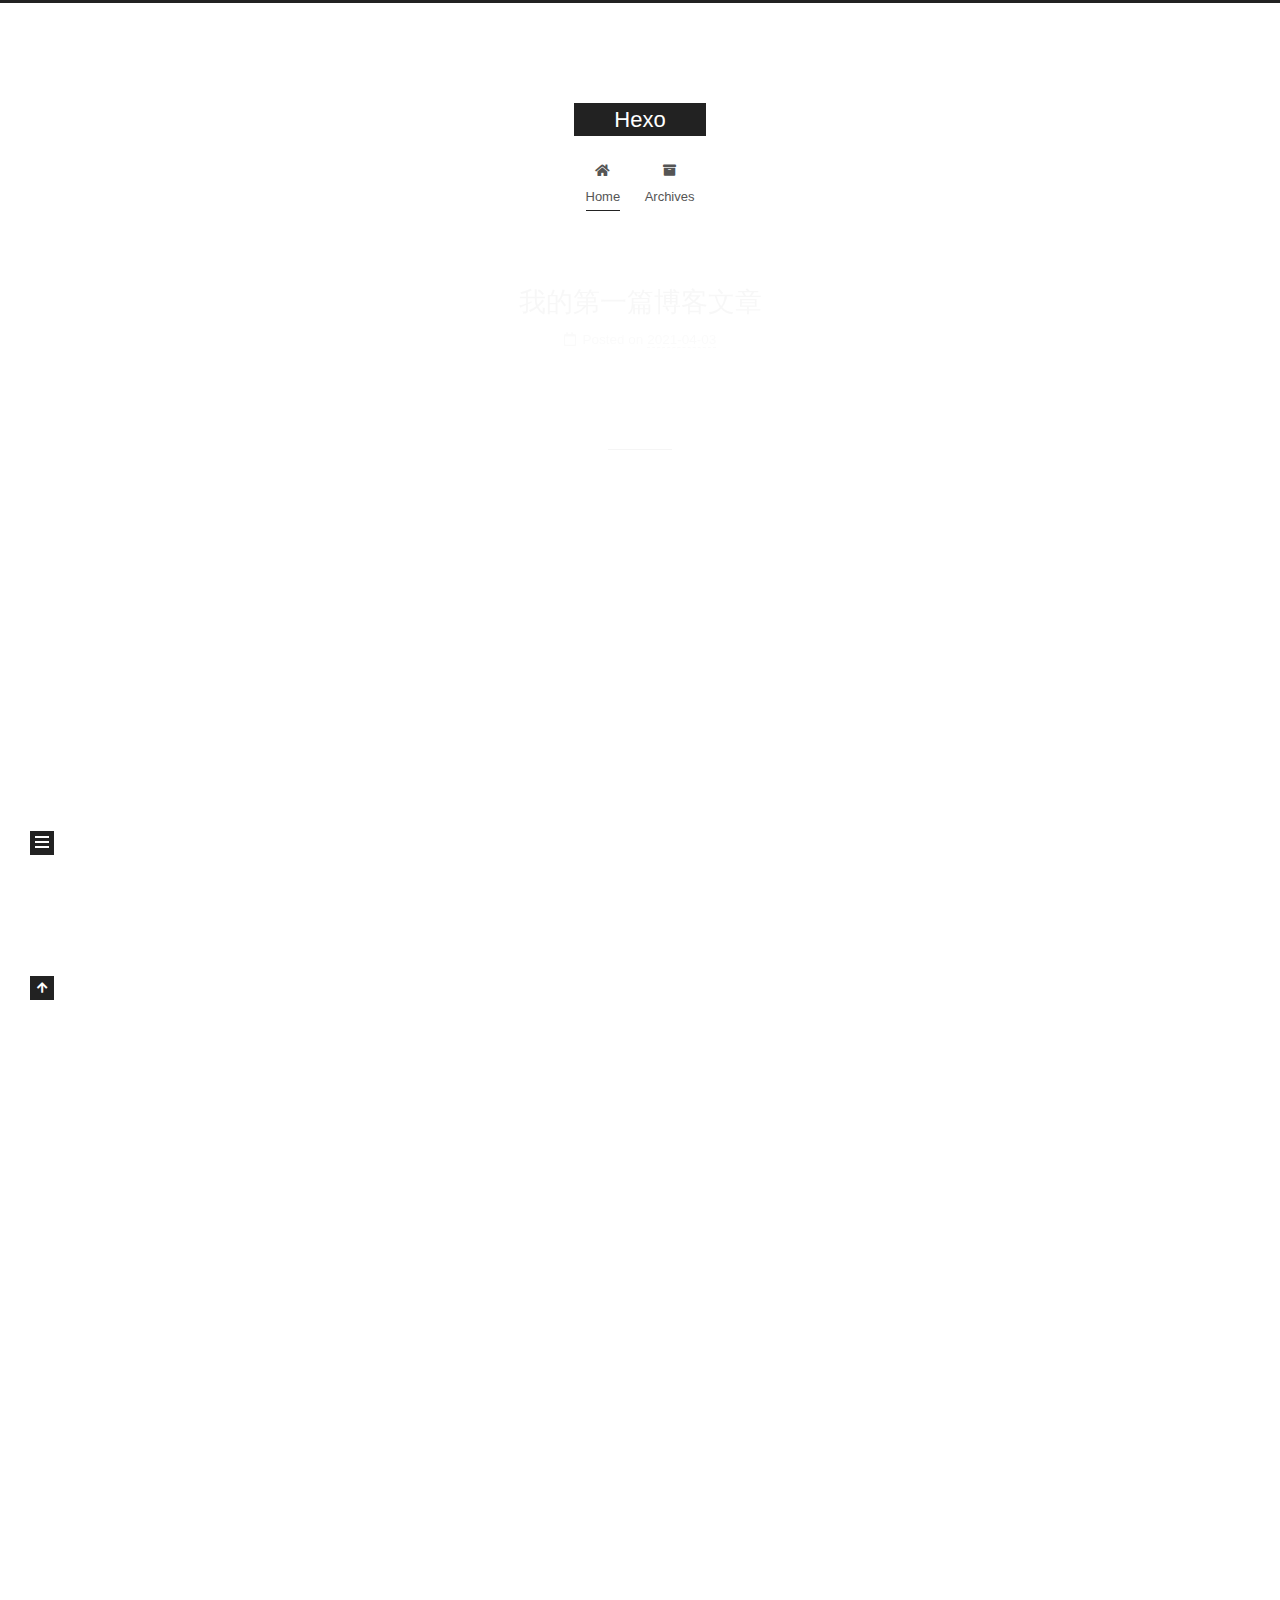
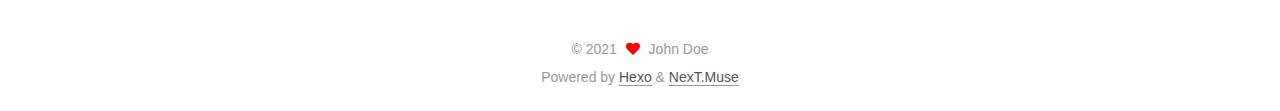
<file: index.html>
<!DOCTYPE html>
<html lang="en">
<head>
  <meta charset="UTF-8">
<meta name="viewport" content="width=device-width, initial-scale=1, maximum-scale=2">
<meta name="theme-color" content="#222">
<meta name="generator" content="Hexo 5.4.0">
  <link rel="apple-touch-icon" sizes="180x180" href="/images/apple-touch-icon-next.png">
  <link rel="icon" type="image/png" sizes="32x32" href="/images/favicon-32x32-next.png">
  <link rel="icon" type="image/png" sizes="16x16" href="/images/favicon-16x16-next.png">
  <link rel="mask-icon" href="/images/logo.svg" color="#222">

<link rel="stylesheet" href="/css/main.css">


<link rel="stylesheet" href="/lib/font-awesome/css/all.min.css">

<script id="hexo-configurations">
    var NexT = window.NexT || {};
    var CONFIG = {"hostname":"example.com","root":"/","scheme":"Muse","version":"7.8.0","exturl":false,"sidebar":{"position":"left","display":"post","padding":18,"offset":12,"onmobile":false},"copycode":{"enable":false,"show_result":false,"style":null},"back2top":{"enable":true,"sidebar":false,"scrollpercent":false},"bookmark":{"enable":false,"color":"#222","save":"auto"},"fancybox":false,"mediumzoom":false,"lazyload":false,"pangu":false,"comments":{"style":"tabs","active":null,"storage":true,"lazyload":false,"nav":null},"algolia":{"hits":{"per_page":10},"labels":{"input_placeholder":"Search for Posts","hits_empty":"We didn't find any results for the search: ${query}","hits_stats":"${hits} results found in ${time} ms"}},"localsearch":{"enable":false,"trigger":"auto","top_n_per_article":1,"unescape":false,"preload":false},"motion":{"enable":true,"async":false,"transition":{"post_block":"fadeIn","post_header":"slideDownIn","post_body":"slideDownIn","coll_header":"slideLeftIn","sidebar":"slideUpIn"}}};
  </script>

  <meta property="og:type" content="website">
<meta property="og:title" content="Hexo">
<meta property="og:url" content="http://example.com/index.html">
<meta property="og:site_name" content="Hexo">
<meta property="og:locale" content="en_US">
<meta property="article:author" content="John Doe">
<meta name="twitter:card" content="summary">

<link rel="canonical" href="http://example.com/">


<script id="page-configurations">
  // https://hexo.io/docs/variables.html
  CONFIG.page = {
    sidebar: "",
    isHome : true,
    isPost : false,
    lang   : 'en'
  };
</script>

  <title>Hexo</title>
  






  <noscript>
  <style>
  .use-motion .brand,
  .use-motion .menu-item,
  .sidebar-inner,
  .use-motion .post-block,
  .use-motion .pagination,
  .use-motion .comments,
  .use-motion .post-header,
  .use-motion .post-body,
  .use-motion .collection-header { opacity: initial; }

  .use-motion .site-title,
  .use-motion .site-subtitle {
    opacity: initial;
    top: initial;
  }

  .use-motion .logo-line-before i { left: initial; }
  .use-motion .logo-line-after i { right: initial; }
  </style>
</noscript>

</head>

<body itemscope itemtype="http://schema.org/WebPage">
  <div class="container use-motion">
    <div class="headband"></div>

    <header class="header" itemscope itemtype="http://schema.org/WPHeader">
      <div class="header-inner"><div class="site-brand-container">
  <div class="site-nav-toggle">
    <div class="toggle" aria-label="Toggle navigation bar">
      <span class="toggle-line toggle-line-first"></span>
      <span class="toggle-line toggle-line-middle"></span>
      <span class="toggle-line toggle-line-last"></span>
    </div>
  </div>

  <div class="site-meta">

    <a href="/" class="brand" rel="start">
      <span class="logo-line-before"><i></i></span>
      <h1 class="site-title">Hexo</h1>
      <span class="logo-line-after"><i></i></span>
    </a>
  </div>

  <div class="site-nav-right">
    <div class="toggle popup-trigger">
    </div>
  </div>
</div>




<nav class="site-nav">
  <ul id="menu" class="main-menu menu">
        <li class="menu-item menu-item-home">

    <a href="/" rel="section"><i class="fa fa-home fa-fw"></i>Home</a>

  </li>
        <li class="menu-item menu-item-archives">

    <a href="/archives/" rel="section"><i class="fa fa-archive fa-fw"></i>Archives</a>

  </li>
  </ul>
</nav>




</div>
    </header>

    
  <div class="back-to-top">
    <i class="fa fa-arrow-up"></i>
    <span>0%</span>
  </div>


    <main class="main">
      <div class="main-inner">
        <div class="content-wrap">
          

          <div class="content index posts-expand">
            
      
  
  
  <article itemscope itemtype="http://schema.org/Article" class="post-block" lang="en">
    <link itemprop="mainEntityOfPage" href="http://example.com/2021/04/03/%E6%88%91%E7%9A%84%E7%AC%AC%E4%B8%80%E7%AF%87%E5%8D%9A%E5%AE%A2%E6%96%87%E7%AB%A0/">

    <span hidden itemprop="author" itemscope itemtype="http://schema.org/Person">
      <meta itemprop="image" content="/images/avatar.gif">
      <meta itemprop="name" content="John Doe">
      <meta itemprop="description" content="">
    </span>

    <span hidden itemprop="publisher" itemscope itemtype="http://schema.org/Organization">
      <meta itemprop="name" content="Hexo">
    </span>
      <header class="post-header">
        <h2 class="post-title" itemprop="name headline">
          
            <a href="/2021/04/03/%E6%88%91%E7%9A%84%E7%AC%AC%E4%B8%80%E7%AF%87%E5%8D%9A%E5%AE%A2%E6%96%87%E7%AB%A0/" class="post-title-link" itemprop="url">我的第一篇博客文章</a>
        </h2>

        <div class="post-meta">
            <span class="post-meta-item">
              <span class="post-meta-item-icon">
                <i class="far fa-calendar"></i>
              </span>
              <span class="post-meta-item-text">Posted on</span>
              

              <time title="Created: 2021-04-03 12:47:05 / Modified: 12:47:06" itemprop="dateCreated datePublished" datetime="2021-04-03T12:47:05+08:00">2021-04-03</time>
            </span>

          

        </div>
      </header>

    
    
    
    <div class="post-body" itemprop="articleBody">

      
          
      
    </div>

    
    
    
      <footer class="post-footer">
        <div class="post-eof"></div>
      </footer>
  </article>
  
  
  

      
  
  
  <article itemscope itemtype="http://schema.org/Article" class="post-block" lang="en">
    <link itemprop="mainEntityOfPage" href="http://example.com/2021/04/03/hello-world/">

    <span hidden itemprop="author" itemscope itemtype="http://schema.org/Person">
      <meta itemprop="image" content="/images/avatar.gif">
      <meta itemprop="name" content="John Doe">
      <meta itemprop="description" content="">
    </span>

    <span hidden itemprop="publisher" itemscope itemtype="http://schema.org/Organization">
      <meta itemprop="name" content="Hexo">
    </span>
      <header class="post-header">
        <h2 class="post-title" itemprop="name headline">
          
            <a href="/2021/04/03/hello-world/" class="post-title-link" itemprop="url">Hello World</a>
        </h2>

        <div class="post-meta">
            <span class="post-meta-item">
              <span class="post-meta-item-icon">
                <i class="far fa-calendar"></i>
              </span>
              <span class="post-meta-item-text">Posted on</span>

              <time title="Created: 2021-04-03 12:40:59" itemprop="dateCreated datePublished" datetime="2021-04-03T12:40:59+08:00">2021-04-03</time>
            </span>

          

        </div>
      </header>

    
    
    
    <div class="post-body" itemprop="articleBody">

      
          <p>Welcome to <a target="_blank" rel="noopener" href="https://hexo.io/">Hexo</a>! This is your very first post. Check <a target="_blank" rel="noopener" href="https://hexo.io/docs/">documentation</a> for more info. If you get any problems when using Hexo, you can find the answer in <a target="_blank" rel="noopener" href="https://hexo.io/docs/troubleshooting.html">troubleshooting</a> or you can ask me on <a target="_blank" rel="noopener" href="https://github.com/hexojs/hexo/issues">GitHub</a>.</p>
<h2 id="Quick-Start"><a href="#Quick-Start" class="headerlink" title="Quick Start"></a>Quick Start</h2><h3 id="Create-a-new-post"><a href="#Create-a-new-post" class="headerlink" title="Create a new post"></a>Create a new post</h3><figure class="highlight bash"><table><tr><td class="gutter"><pre><span class="line">1</span><br></pre></td><td class="code"><pre><span class="line">$ hexo new <span class="string">&quot;My New Post&quot;</span></span><br></pre></td></tr></table></figure>

<p>More info: <a target="_blank" rel="noopener" href="https://hexo.io/docs/writing.html">Writing</a></p>
<h3 id="Run-server"><a href="#Run-server" class="headerlink" title="Run server"></a>Run server</h3><figure class="highlight bash"><table><tr><td class="gutter"><pre><span class="line">1</span><br></pre></td><td class="code"><pre><span class="line">$ hexo server</span><br></pre></td></tr></table></figure>

<p>More info: <a target="_blank" rel="noopener" href="https://hexo.io/docs/server.html">Server</a></p>
<h3 id="Generate-static-files"><a href="#Generate-static-files" class="headerlink" title="Generate static files"></a>Generate static files</h3><figure class="highlight bash"><table><tr><td class="gutter"><pre><span class="line">1</span><br></pre></td><td class="code"><pre><span class="line">$ hexo generate</span><br></pre></td></tr></table></figure>

<p>More info: <a target="_blank" rel="noopener" href="https://hexo.io/docs/generating.html">Generating</a></p>
<h3 id="Deploy-to-remote-sites"><a href="#Deploy-to-remote-sites" class="headerlink" title="Deploy to remote sites"></a>Deploy to remote sites</h3><figure class="highlight bash"><table><tr><td class="gutter"><pre><span class="line">1</span><br></pre></td><td class="code"><pre><span class="line">$ hexo deploy</span><br></pre></td></tr></table></figure>

<p>More info: <a target="_blank" rel="noopener" href="https://hexo.io/docs/one-command-deployment.html">Deployment</a></p>

      
    </div>

    
    
    
      <footer class="post-footer">
        <div class="post-eof"></div>
      </footer>
  </article>
  
  
  


  



          </div>
          

<script>
  window.addEventListener('tabs:register', () => {
    let { activeClass } = CONFIG.comments;
    if (CONFIG.comments.storage) {
      activeClass = localStorage.getItem('comments_active') || activeClass;
    }
    if (activeClass) {
      let activeTab = document.querySelector(`a[href="#comment-${activeClass}"]`);
      if (activeTab) {
        activeTab.click();
      }
    }
  });
  if (CONFIG.comments.storage) {
    window.addEventListener('tabs:click', event => {
      if (!event.target.matches('.tabs-comment .tab-content .tab-pane')) return;
      let commentClass = event.target.classList[1];
      localStorage.setItem('comments_active', commentClass);
    });
  }
</script>

        </div>
          
  
  <div class="toggle sidebar-toggle">
    <span class="toggle-line toggle-line-first"></span>
    <span class="toggle-line toggle-line-middle"></span>
    <span class="toggle-line toggle-line-last"></span>
  </div>

  <aside class="sidebar">
    <div class="sidebar-inner">

      <ul class="sidebar-nav motion-element">
        <li class="sidebar-nav-toc">
          Table of Contents
        </li>
        <li class="sidebar-nav-overview">
          Overview
        </li>
      </ul>

      <!--noindex-->
      <div class="post-toc-wrap sidebar-panel">
      </div>
      <!--/noindex-->

      <div class="site-overview-wrap sidebar-panel">
        <div class="site-author motion-element" itemprop="author" itemscope itemtype="http://schema.org/Person">
  <p class="site-author-name" itemprop="name">John Doe</p>
  <div class="site-description" itemprop="description"></div>
</div>
<div class="site-state-wrap motion-element">
  <nav class="site-state">
      <div class="site-state-item site-state-posts">
          <a href="/archives/">
        
          <span class="site-state-item-count">2</span>
          <span class="site-state-item-name">posts</span>
        </a>
      </div>
  </nav>
</div>



      </div>

    </div>
  </aside>
  <div id="sidebar-dimmer"></div>


      </div>
    </main>

    <footer class="footer">
      <div class="footer-inner">
        

        

<div class="copyright">
  
  &copy; 
  <span itemprop="copyrightYear">2021</span>
  <span class="with-love">
    <i class="fa fa-heart"></i>
  </span>
  <span class="author" itemprop="copyrightHolder">John Doe</span>
</div>
  <div class="powered-by">Powered by <a href="https://hexo.io/" class="theme-link" rel="noopener" target="_blank">Hexo</a> & <a href="https://muse.theme-next.org/" class="theme-link" rel="noopener" target="_blank">NexT.Muse</a>
  </div>

        








      </div>
    </footer>
  </div>

  
  <script src="/lib/anime.min.js"></script>
  <script src="/lib/velocity/velocity.min.js"></script>
  <script src="/lib/velocity/velocity.ui.min.js"></script>

<script src="/js/utils.js"></script>

<script src="/js/motion.js"></script>


<script src="/js/schemes/muse.js"></script>


<script src="/js/next-boot.js"></script>




  















  

  

</body>
</html>
</file>
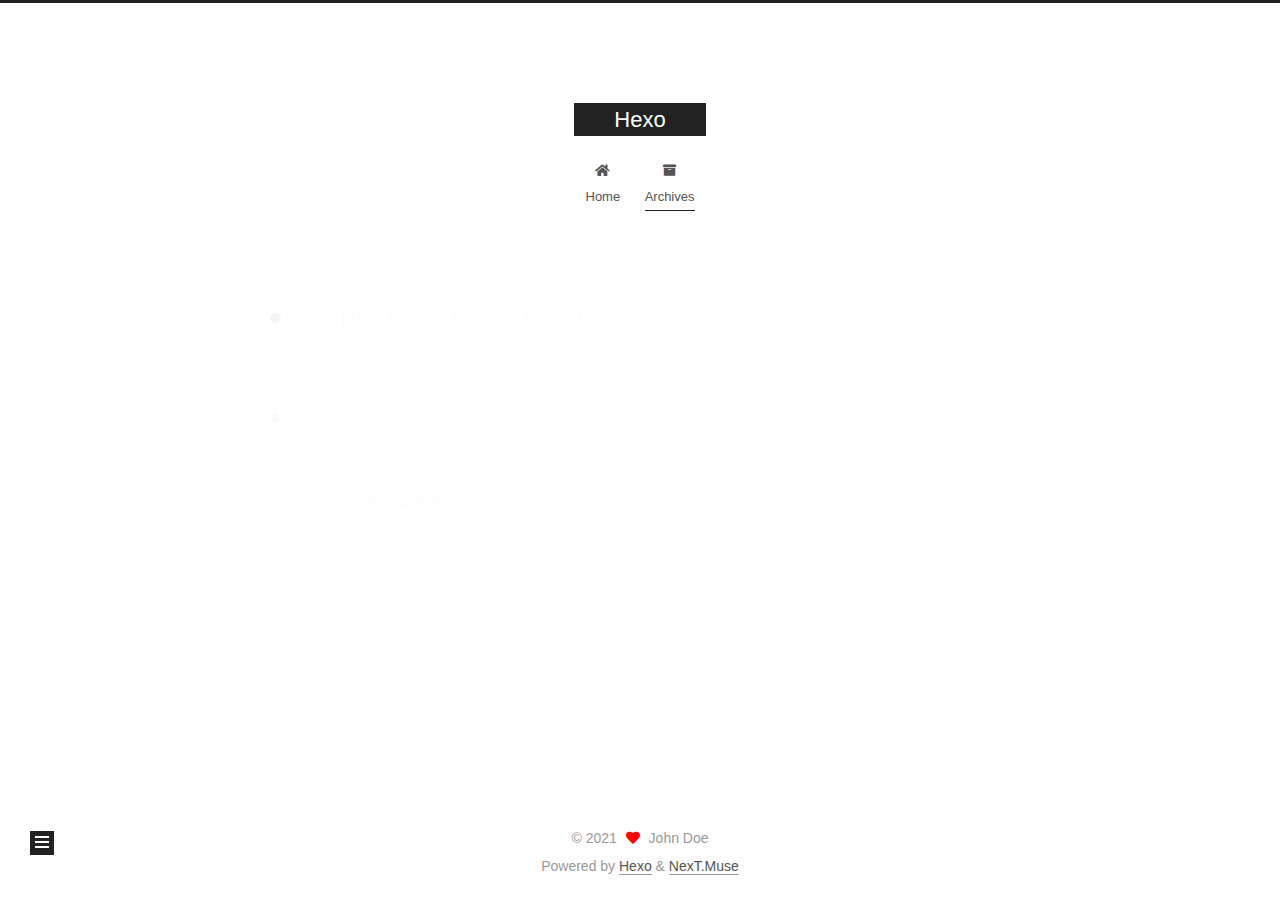
<file: archives/index.html>
<!DOCTYPE html>
<html lang="en">
<head>
  <meta charset="UTF-8">
<meta name="viewport" content="width=device-width, initial-scale=1, maximum-scale=2">
<meta name="theme-color" content="#222">
<meta name="generator" content="Hexo 5.4.0">
  <link rel="apple-touch-icon" sizes="180x180" href="/images/apple-touch-icon-next.png">
  <link rel="icon" type="image/png" sizes="32x32" href="/images/favicon-32x32-next.png">
  <link rel="icon" type="image/png" sizes="16x16" href="/images/favicon-16x16-next.png">
  <link rel="mask-icon" href="/images/logo.svg" color="#222">

<link rel="stylesheet" href="/css/main.css">


<link rel="stylesheet" href="/lib/font-awesome/css/all.min.css">

<script id="hexo-configurations">
    var NexT = window.NexT || {};
    var CONFIG = {"hostname":"example.com","root":"/","scheme":"Muse","version":"7.8.0","exturl":false,"sidebar":{"position":"left","display":"post","padding":18,"offset":12,"onmobile":false},"copycode":{"enable":false,"show_result":false,"style":null},"back2top":{"enable":true,"sidebar":false,"scrollpercent":false},"bookmark":{"enable":false,"color":"#222","save":"auto"},"fancybox":false,"mediumzoom":false,"lazyload":false,"pangu":false,"comments":{"style":"tabs","active":null,"storage":true,"lazyload":false,"nav":null},"algolia":{"hits":{"per_page":10},"labels":{"input_placeholder":"Search for Posts","hits_empty":"We didn't find any results for the search: ${query}","hits_stats":"${hits} results found in ${time} ms"}},"localsearch":{"enable":false,"trigger":"auto","top_n_per_article":1,"unescape":false,"preload":false},"motion":{"enable":true,"async":false,"transition":{"post_block":"fadeIn","post_header":"slideDownIn","post_body":"slideDownIn","coll_header":"slideLeftIn","sidebar":"slideUpIn"}}};
  </script>

  <meta property="og:type" content="website">
<meta property="og:title" content="Hexo">
<meta property="og:url" content="http://example.com/archives/index.html">
<meta property="og:site_name" content="Hexo">
<meta property="og:locale" content="en_US">
<meta property="article:author" content="John Doe">
<meta name="twitter:card" content="summary">

<link rel="canonical" href="http://example.com/archives/">


<script id="page-configurations">
  // https://hexo.io/docs/variables.html
  CONFIG.page = {
    sidebar: "",
    isHome : false,
    isPost : false,
    lang   : 'en'
  };
</script>

  <title>Archive | Hexo</title>
  






  <noscript>
  <style>
  .use-motion .brand,
  .use-motion .menu-item,
  .sidebar-inner,
  .use-motion .post-block,
  .use-motion .pagination,
  .use-motion .comments,
  .use-motion .post-header,
  .use-motion .post-body,
  .use-motion .collection-header { opacity: initial; }

  .use-motion .site-title,
  .use-motion .site-subtitle {
    opacity: initial;
    top: initial;
  }

  .use-motion .logo-line-before i { left: initial; }
  .use-motion .logo-line-after i { right: initial; }
  </style>
</noscript>

</head>

<body itemscope itemtype="http://schema.org/WebPage">
  <div class="container use-motion">
    <div class="headband"></div>

    <header class="header" itemscope itemtype="http://schema.org/WPHeader">
      <div class="header-inner"><div class="site-brand-container">
  <div class="site-nav-toggle">
    <div class="toggle" aria-label="Toggle navigation bar">
      <span class="toggle-line toggle-line-first"></span>
      <span class="toggle-line toggle-line-middle"></span>
      <span class="toggle-line toggle-line-last"></span>
    </div>
  </div>

  <div class="site-meta">

    <a href="/" class="brand" rel="start">
      <span class="logo-line-before"><i></i></span>
      <h1 class="site-title">Hexo</h1>
      <span class="logo-line-after"><i></i></span>
    </a>
  </div>

  <div class="site-nav-right">
    <div class="toggle popup-trigger">
    </div>
  </div>
</div>




<nav class="site-nav">
  <ul id="menu" class="main-menu menu">
        <li class="menu-item menu-item-home">

    <a href="/" rel="section"><i class="fa fa-home fa-fw"></i>Home</a>

  </li>
        <li class="menu-item menu-item-archives">

    <a href="/archives/" rel="section"><i class="fa fa-archive fa-fw"></i>Archives</a>

  </li>
  </ul>
</nav>




</div>
    </header>

    
  <div class="back-to-top">
    <i class="fa fa-arrow-up"></i>
    <span>0%</span>
  </div>


    <main class="main">
      <div class="main-inner">
        <div class="content-wrap">
          

          <div class="content archive">
            

  
  
  
  <div class="post-block">
    <div class="posts-collapse">
      <div class="collection-title">
        <span class="collection-header">Um..! 2 posts in total. Keep on posting.</span>
      </div>

      
    <div class="collection-year">
      <span class="collection-header">2021</span>
    </div>

  <article itemscope itemtype="http://schema.org/Article">
    <header class="post-header">

      <div class="post-meta">
        <time itemprop="dateCreated"
              datetime="2021-04-03T12:47:05+08:00"
              content="2021-04-03">
          04-03
        </time>
      </div>

      <div class="post-title">
          <a class="post-title-link" href="/2021/04/03/%E6%88%91%E7%9A%84%E7%AC%AC%E4%B8%80%E7%AF%87%E5%8D%9A%E5%AE%A2%E6%96%87%E7%AB%A0/" itemprop="url">
            <span itemprop="name">我的第一篇博客文章</span>
          </a>
      </div>

    </header>
  </article>

  <article itemscope itemtype="http://schema.org/Article">
    <header class="post-header">

      <div class="post-meta">
        <time itemprop="dateCreated"
              datetime="2021-04-03T12:40:59+08:00"
              content="2021-04-03">
          04-03
        </time>
      </div>

      <div class="post-title">
          <a class="post-title-link" href="/2021/04/03/hello-world/" itemprop="url">
            <span itemprop="name">Hello World</span>
          </a>
      </div>

    </header>
  </article>


    </div>
  </div>
  
  
  

  



          </div>
          

<script>
  window.addEventListener('tabs:register', () => {
    let { activeClass } = CONFIG.comments;
    if (CONFIG.comments.storage) {
      activeClass = localStorage.getItem('comments_active') || activeClass;
    }
    if (activeClass) {
      let activeTab = document.querySelector(`a[href="#comment-${activeClass}"]`);
      if (activeTab) {
        activeTab.click();
      }
    }
  });
  if (CONFIG.comments.storage) {
    window.addEventListener('tabs:click', event => {
      if (!event.target.matches('.tabs-comment .tab-content .tab-pane')) return;
      let commentClass = event.target.classList[1];
      localStorage.setItem('comments_active', commentClass);
    });
  }
</script>

        </div>
          
  
  <div class="toggle sidebar-toggle">
    <span class="toggle-line toggle-line-first"></span>
    <span class="toggle-line toggle-line-middle"></span>
    <span class="toggle-line toggle-line-last"></span>
  </div>

  <aside class="sidebar">
    <div class="sidebar-inner">

      <ul class="sidebar-nav motion-element">
        <li class="sidebar-nav-toc">
          Table of Contents
        </li>
        <li class="sidebar-nav-overview">
          Overview
        </li>
      </ul>

      <!--noindex-->
      <div class="post-toc-wrap sidebar-panel">
      </div>
      <!--/noindex-->

      <div class="site-overview-wrap sidebar-panel">
        <div class="site-author motion-element" itemprop="author" itemscope itemtype="http://schema.org/Person">
  <p class="site-author-name" itemprop="name">John Doe</p>
  <div class="site-description" itemprop="description"></div>
</div>
<div class="site-state-wrap motion-element">
  <nav class="site-state">
      <div class="site-state-item site-state-posts">
          <a href="/archives/">
        
          <span class="site-state-item-count">2</span>
          <span class="site-state-item-name">posts</span>
        </a>
      </div>
  </nav>
</div>



      </div>

    </div>
  </aside>
  <div id="sidebar-dimmer"></div>


      </div>
    </main>

    <footer class="footer">
      <div class="footer-inner">
        

        

<div class="copyright">
  
  &copy; 
  <span itemprop="copyrightYear">2021</span>
  <span class="with-love">
    <i class="fa fa-heart"></i>
  </span>
  <span class="author" itemprop="copyrightHolder">John Doe</span>
</div>
  <div class="powered-by">Powered by <a href="https://hexo.io/" class="theme-link" rel="noopener" target="_blank">Hexo</a> & <a href="https://muse.theme-next.org/" class="theme-link" rel="noopener" target="_blank">NexT.Muse</a>
  </div>

        








      </div>
    </footer>
  </div>

  
  <script src="/lib/anime.min.js"></script>
  <script src="/lib/velocity/velocity.min.js"></script>
  <script src="/lib/velocity/velocity.ui.min.js"></script>

<script src="/js/utils.js"></script>

<script src="/js/motion.js"></script>


<script src="/js/schemes/muse.js"></script>


<script src="/js/next-boot.js"></script>




  















  

  

</body>
</html>
</file>
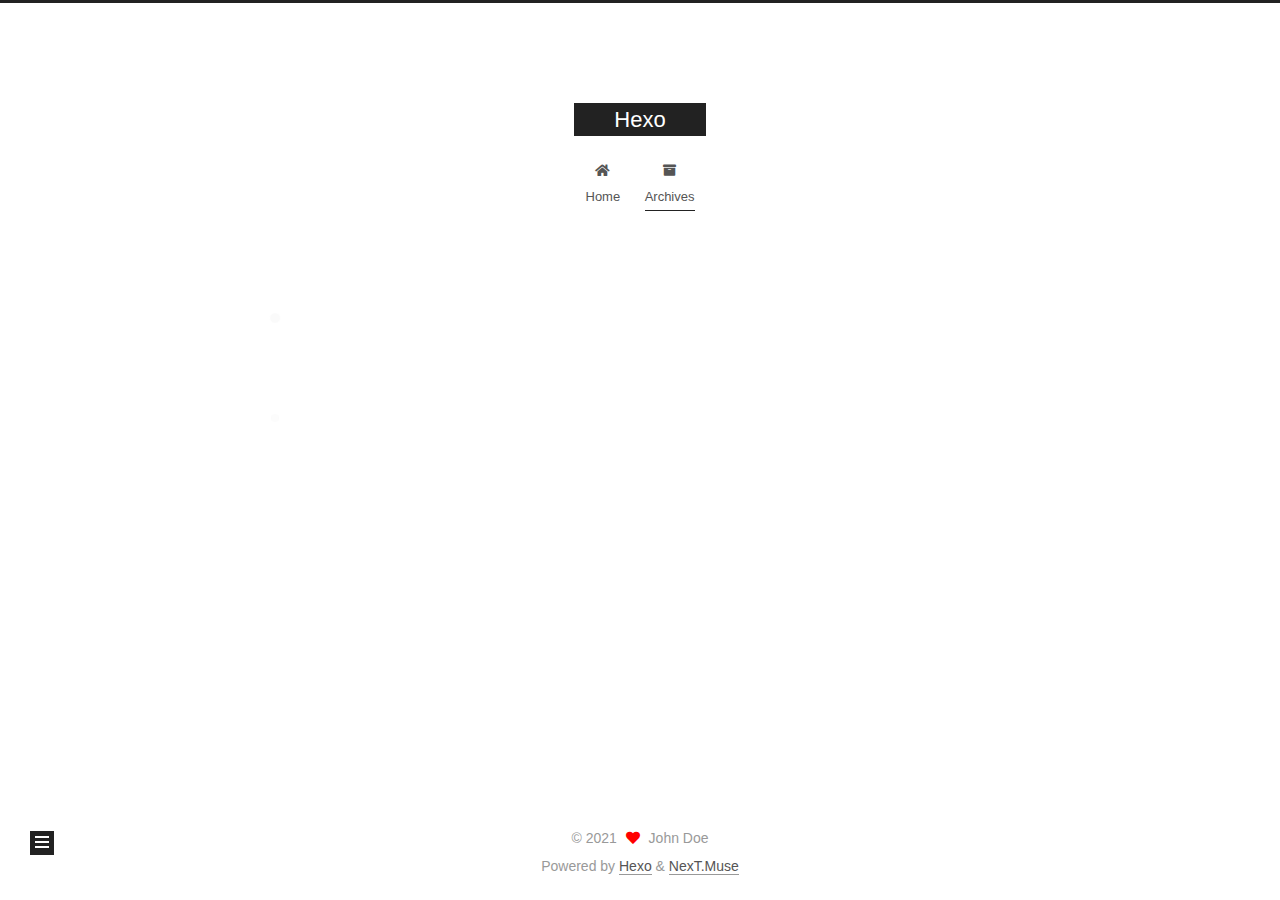
<file: archives/2021/index.html>
<!DOCTYPE html>
<html lang="en">
<head>
  <meta charset="UTF-8">
<meta name="viewport" content="width=device-width, initial-scale=1, maximum-scale=2">
<meta name="theme-color" content="#222">
<meta name="generator" content="Hexo 5.4.0">
  <link rel="apple-touch-icon" sizes="180x180" href="/images/apple-touch-icon-next.png">
  <link rel="icon" type="image/png" sizes="32x32" href="/images/favicon-32x32-next.png">
  <link rel="icon" type="image/png" sizes="16x16" href="/images/favicon-16x16-next.png">
  <link rel="mask-icon" href="/images/logo.svg" color="#222">

<link rel="stylesheet" href="/css/main.css">


<link rel="stylesheet" href="/lib/font-awesome/css/all.min.css">

<script id="hexo-configurations">
    var NexT = window.NexT || {};
    var CONFIG = {"hostname":"example.com","root":"/","scheme":"Muse","version":"7.8.0","exturl":false,"sidebar":{"position":"left","display":"post","padding":18,"offset":12,"onmobile":false},"copycode":{"enable":false,"show_result":false,"style":null},"back2top":{"enable":true,"sidebar":false,"scrollpercent":false},"bookmark":{"enable":false,"color":"#222","save":"auto"},"fancybox":false,"mediumzoom":false,"lazyload":false,"pangu":false,"comments":{"style":"tabs","active":null,"storage":true,"lazyload":false,"nav":null},"algolia":{"hits":{"per_page":10},"labels":{"input_placeholder":"Search for Posts","hits_empty":"We didn't find any results for the search: ${query}","hits_stats":"${hits} results found in ${time} ms"}},"localsearch":{"enable":false,"trigger":"auto","top_n_per_article":1,"unescape":false,"preload":false},"motion":{"enable":true,"async":false,"transition":{"post_block":"fadeIn","post_header":"slideDownIn","post_body":"slideDownIn","coll_header":"slideLeftIn","sidebar":"slideUpIn"}}};
  </script>

  <meta property="og:type" content="website">
<meta property="og:title" content="Hexo">
<meta property="og:url" content="http://example.com/archives/2021/index.html">
<meta property="og:site_name" content="Hexo">
<meta property="og:locale" content="en_US">
<meta property="article:author" content="John Doe">
<meta name="twitter:card" content="summary">

<link rel="canonical" href="http://example.com/archives/2021/">


<script id="page-configurations">
  // https://hexo.io/docs/variables.html
  CONFIG.page = {
    sidebar: "",
    isHome : false,
    isPost : false,
    lang   : 'en'
  };
</script>

  <title>Archive | Hexo</title>
  






  <noscript>
  <style>
  .use-motion .brand,
  .use-motion .menu-item,
  .sidebar-inner,
  .use-motion .post-block,
  .use-motion .pagination,
  .use-motion .comments,
  .use-motion .post-header,
  .use-motion .post-body,
  .use-motion .collection-header { opacity: initial; }

  .use-motion .site-title,
  .use-motion .site-subtitle {
    opacity: initial;
    top: initial;
  }

  .use-motion .logo-line-before i { left: initial; }
  .use-motion .logo-line-after i { right: initial; }
  </style>
</noscript>

</head>

<body itemscope itemtype="http://schema.org/WebPage">
  <div class="container use-motion">
    <div class="headband"></div>

    <header class="header" itemscope itemtype="http://schema.org/WPHeader">
      <div class="header-inner"><div class="site-brand-container">
  <div class="site-nav-toggle">
    <div class="toggle" aria-label="Toggle navigation bar">
      <span class="toggle-line toggle-line-first"></span>
      <span class="toggle-line toggle-line-middle"></span>
      <span class="toggle-line toggle-line-last"></span>
    </div>
  </div>

  <div class="site-meta">

    <a href="/" class="brand" rel="start">
      <span class="logo-line-before"><i></i></span>
      <h1 class="site-title">Hexo</h1>
      <span class="logo-line-after"><i></i></span>
    </a>
  </div>

  <div class="site-nav-right">
    <div class="toggle popup-trigger">
    </div>
  </div>
</div>




<nav class="site-nav">
  <ul id="menu" class="main-menu menu">
        <li class="menu-item menu-item-home">

    <a href="/" rel="section"><i class="fa fa-home fa-fw"></i>Home</a>

  </li>
        <li class="menu-item menu-item-archives">

    <a href="/archives/" rel="section"><i class="fa fa-archive fa-fw"></i>Archives</a>

  </li>
  </ul>
</nav>




</div>
    </header>

    
  <div class="back-to-top">
    <i class="fa fa-arrow-up"></i>
    <span>0%</span>
  </div>


    <main class="main">
      <div class="main-inner">
        <div class="content-wrap">
          

          <div class="content archive">
            

  
  
  
  <div class="post-block">
    <div class="posts-collapse">
      <div class="collection-title">
        <span class="collection-header">Um..! 2 posts in total. Keep on posting.</span>
      </div>

      
    <div class="collection-year">
      <span class="collection-header">2021</span>
    </div>

  <article itemscope itemtype="http://schema.org/Article">
    <header class="post-header">

      <div class="post-meta">
        <time itemprop="dateCreated"
              datetime="2021-04-03T12:47:05+08:00"
              content="2021-04-03">
          04-03
        </time>
      </div>

      <div class="post-title">
          <a class="post-title-link" href="/2021/04/03/%E6%88%91%E7%9A%84%E7%AC%AC%E4%B8%80%E7%AF%87%E5%8D%9A%E5%AE%A2%E6%96%87%E7%AB%A0/" itemprop="url">
            <span itemprop="name">我的第一篇博客文章</span>
          </a>
      </div>

    </header>
  </article>

  <article itemscope itemtype="http://schema.org/Article">
    <header class="post-header">

      <div class="post-meta">
        <time itemprop="dateCreated"
              datetime="2021-04-03T12:40:59+08:00"
              content="2021-04-03">
          04-03
        </time>
      </div>

      <div class="post-title">
          <a class="post-title-link" href="/2021/04/03/hello-world/" itemprop="url">
            <span itemprop="name">Hello World</span>
          </a>
      </div>

    </header>
  </article>


    </div>
  </div>
  
  
  

  



          </div>
          

<script>
  window.addEventListener('tabs:register', () => {
    let { activeClass } = CONFIG.comments;
    if (CONFIG.comments.storage) {
      activeClass = localStorage.getItem('comments_active') || activeClass;
    }
    if (activeClass) {
      let activeTab = document.querySelector(`a[href="#comment-${activeClass}"]`);
      if (activeTab) {
        activeTab.click();
      }
    }
  });
  if (CONFIG.comments.storage) {
    window.addEventListener('tabs:click', event => {
      if (!event.target.matches('.tabs-comment .tab-content .tab-pane')) return;
      let commentClass = event.target.classList[1];
      localStorage.setItem('comments_active', commentClass);
    });
  }
</script>

        </div>
          
  
  <div class="toggle sidebar-toggle">
    <span class="toggle-line toggle-line-first"></span>
    <span class="toggle-line toggle-line-middle"></span>
    <span class="toggle-line toggle-line-last"></span>
  </div>

  <aside class="sidebar">
    <div class="sidebar-inner">

      <ul class="sidebar-nav motion-element">
        <li class="sidebar-nav-toc">
          Table of Contents
        </li>
        <li class="sidebar-nav-overview">
          Overview
        </li>
      </ul>

      <!--noindex-->
      <div class="post-toc-wrap sidebar-panel">
      </div>
      <!--/noindex-->

      <div class="site-overview-wrap sidebar-panel">
        <div class="site-author motion-element" itemprop="author" itemscope itemtype="http://schema.org/Person">
  <p class="site-author-name" itemprop="name">John Doe</p>
  <div class="site-description" itemprop="description"></div>
</div>
<div class="site-state-wrap motion-element">
  <nav class="site-state">
      <div class="site-state-item site-state-posts">
          <a href="/archives/">
        
          <span class="site-state-item-count">2</span>
          <span class="site-state-item-name">posts</span>
        </a>
      </div>
  </nav>
</div>



      </div>

    </div>
  </aside>
  <div id="sidebar-dimmer"></div>


      </div>
    </main>

    <footer class="footer">
      <div class="footer-inner">
        

        

<div class="copyright">
  
  &copy; 
  <span itemprop="copyrightYear">2021</span>
  <span class="with-love">
    <i class="fa fa-heart"></i>
  </span>
  <span class="author" itemprop="copyrightHolder">John Doe</span>
</div>
  <div class="powered-by">Powered by <a href="https://hexo.io/" class="theme-link" rel="noopener" target="_blank">Hexo</a> & <a href="https://muse.theme-next.org/" class="theme-link" rel="noopener" target="_blank">NexT.Muse</a>
  </div>

        








      </div>
    </footer>
  </div>

  
  <script src="/lib/anime.min.js"></script>
  <script src="/lib/velocity/velocity.min.js"></script>
  <script src="/lib/velocity/velocity.ui.min.js"></script>

<script src="/js/utils.js"></script>

<script src="/js/motion.js"></script>


<script src="/js/schemes/muse.js"></script>


<script src="/js/next-boot.js"></script>




  















  

  

</body>
</html>
</file>
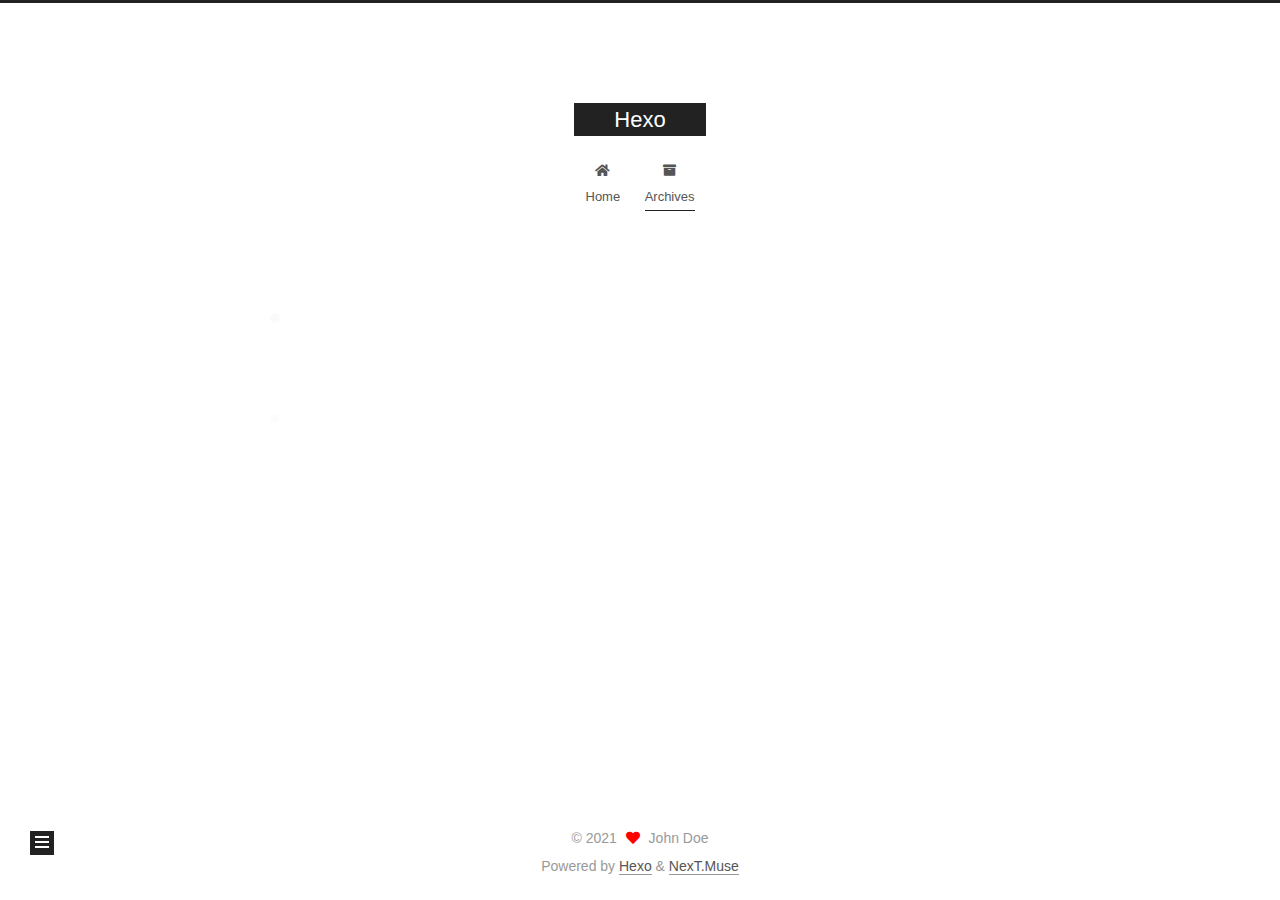
<file: archives/2021/04/index.html>
<!DOCTYPE html>
<html lang="en">
<head>
  <meta charset="UTF-8">
<meta name="viewport" content="width=device-width, initial-scale=1, maximum-scale=2">
<meta name="theme-color" content="#222">
<meta name="generator" content="Hexo 5.4.0">
  <link rel="apple-touch-icon" sizes="180x180" href="/images/apple-touch-icon-next.png">
  <link rel="icon" type="image/png" sizes="32x32" href="/images/favicon-32x32-next.png">
  <link rel="icon" type="image/png" sizes="16x16" href="/images/favicon-16x16-next.png">
  <link rel="mask-icon" href="/images/logo.svg" color="#222">

<link rel="stylesheet" href="/css/main.css">


<link rel="stylesheet" href="/lib/font-awesome/css/all.min.css">

<script id="hexo-configurations">
    var NexT = window.NexT || {};
    var CONFIG = {"hostname":"example.com","root":"/","scheme":"Muse","version":"7.8.0","exturl":false,"sidebar":{"position":"left","display":"post","padding":18,"offset":12,"onmobile":false},"copycode":{"enable":false,"show_result":false,"style":null},"back2top":{"enable":true,"sidebar":false,"scrollpercent":false},"bookmark":{"enable":false,"color":"#222","save":"auto"},"fancybox":false,"mediumzoom":false,"lazyload":false,"pangu":false,"comments":{"style":"tabs","active":null,"storage":true,"lazyload":false,"nav":null},"algolia":{"hits":{"per_page":10},"labels":{"input_placeholder":"Search for Posts","hits_empty":"We didn't find any results for the search: ${query}","hits_stats":"${hits} results found in ${time} ms"}},"localsearch":{"enable":false,"trigger":"auto","top_n_per_article":1,"unescape":false,"preload":false},"motion":{"enable":true,"async":false,"transition":{"post_block":"fadeIn","post_header":"slideDownIn","post_body":"slideDownIn","coll_header":"slideLeftIn","sidebar":"slideUpIn"}}};
  </script>

  <meta property="og:type" content="website">
<meta property="og:title" content="Hexo">
<meta property="og:url" content="http://example.com/archives/2021/04/index.html">
<meta property="og:site_name" content="Hexo">
<meta property="og:locale" content="en_US">
<meta property="article:author" content="John Doe">
<meta name="twitter:card" content="summary">

<link rel="canonical" href="http://example.com/archives/2021/04/">


<script id="page-configurations">
  // https://hexo.io/docs/variables.html
  CONFIG.page = {
    sidebar: "",
    isHome : false,
    isPost : false,
    lang   : 'en'
  };
</script>

  <title>Archive | Hexo</title>
  






  <noscript>
  <style>
  .use-motion .brand,
  .use-motion .menu-item,
  .sidebar-inner,
  .use-motion .post-block,
  .use-motion .pagination,
  .use-motion .comments,
  .use-motion .post-header,
  .use-motion .post-body,
  .use-motion .collection-header { opacity: initial; }

  .use-motion .site-title,
  .use-motion .site-subtitle {
    opacity: initial;
    top: initial;
  }

  .use-motion .logo-line-before i { left: initial; }
  .use-motion .logo-line-after i { right: initial; }
  </style>
</noscript>

</head>

<body itemscope itemtype="http://schema.org/WebPage">
  <div class="container use-motion">
    <div class="headband"></div>

    <header class="header" itemscope itemtype="http://schema.org/WPHeader">
      <div class="header-inner"><div class="site-brand-container">
  <div class="site-nav-toggle">
    <div class="toggle" aria-label="Toggle navigation bar">
      <span class="toggle-line toggle-line-first"></span>
      <span class="toggle-line toggle-line-middle"></span>
      <span class="toggle-line toggle-line-last"></span>
    </div>
  </div>

  <div class="site-meta">

    <a href="/" class="brand" rel="start">
      <span class="logo-line-before"><i></i></span>
      <h1 class="site-title">Hexo</h1>
      <span class="logo-line-after"><i></i></span>
    </a>
  </div>

  <div class="site-nav-right">
    <div class="toggle popup-trigger">
    </div>
  </div>
</div>




<nav class="site-nav">
  <ul id="menu" class="main-menu menu">
        <li class="menu-item menu-item-home">

    <a href="/" rel="section"><i class="fa fa-home fa-fw"></i>Home</a>

  </li>
        <li class="menu-item menu-item-archives">

    <a href="/archives/" rel="section"><i class="fa fa-archive fa-fw"></i>Archives</a>

  </li>
  </ul>
</nav>




</div>
    </header>

    
  <div class="back-to-top">
    <i class="fa fa-arrow-up"></i>
    <span>0%</span>
  </div>


    <main class="main">
      <div class="main-inner">
        <div class="content-wrap">
          

          <div class="content archive">
            

  
  
  
  <div class="post-block">
    <div class="posts-collapse">
      <div class="collection-title">
        <span class="collection-header">Um..! 2 posts in total. Keep on posting.</span>
      </div>

      
    <div class="collection-year">
      <span class="collection-header">2021</span>
    </div>

  <article itemscope itemtype="http://schema.org/Article">
    <header class="post-header">

      <div class="post-meta">
        <time itemprop="dateCreated"
              datetime="2021-04-03T12:47:05+08:00"
              content="2021-04-03">
          04-03
        </time>
      </div>

      <div class="post-title">
          <a class="post-title-link" href="/2021/04/03/%E6%88%91%E7%9A%84%E7%AC%AC%E4%B8%80%E7%AF%87%E5%8D%9A%E5%AE%A2%E6%96%87%E7%AB%A0/" itemprop="url">
            <span itemprop="name">我的第一篇博客文章</span>
          </a>
      </div>

    </header>
  </article>

  <article itemscope itemtype="http://schema.org/Article">
    <header class="post-header">

      <div class="post-meta">
        <time itemprop="dateCreated"
              datetime="2021-04-03T12:40:59+08:00"
              content="2021-04-03">
          04-03
        </time>
      </div>

      <div class="post-title">
          <a class="post-title-link" href="/2021/04/03/hello-world/" itemprop="url">
            <span itemprop="name">Hello World</span>
          </a>
      </div>

    </header>
  </article>


    </div>
  </div>
  
  
  

  



          </div>
          

<script>
  window.addEventListener('tabs:register', () => {
    let { activeClass } = CONFIG.comments;
    if (CONFIG.comments.storage) {
      activeClass = localStorage.getItem('comments_active') || activeClass;
    }
    if (activeClass) {
      let activeTab = document.querySelector(`a[href="#comment-${activeClass}"]`);
      if (activeTab) {
        activeTab.click();
      }
    }
  });
  if (CONFIG.comments.storage) {
    window.addEventListener('tabs:click', event => {
      if (!event.target.matches('.tabs-comment .tab-content .tab-pane')) return;
      let commentClass = event.target.classList[1];
      localStorage.setItem('comments_active', commentClass);
    });
  }
</script>

        </div>
          
  
  <div class="toggle sidebar-toggle">
    <span class="toggle-line toggle-line-first"></span>
    <span class="toggle-line toggle-line-middle"></span>
    <span class="toggle-line toggle-line-last"></span>
  </div>

  <aside class="sidebar">
    <div class="sidebar-inner">

      <ul class="sidebar-nav motion-element">
        <li class="sidebar-nav-toc">
          Table of Contents
        </li>
        <li class="sidebar-nav-overview">
          Overview
        </li>
      </ul>

      <!--noindex-->
      <div class="post-toc-wrap sidebar-panel">
      </div>
      <!--/noindex-->

      <div class="site-overview-wrap sidebar-panel">
        <div class="site-author motion-element" itemprop="author" itemscope itemtype="http://schema.org/Person">
  <p class="site-author-name" itemprop="name">John Doe</p>
  <div class="site-description" itemprop="description"></div>
</div>
<div class="site-state-wrap motion-element">
  <nav class="site-state">
      <div class="site-state-item site-state-posts">
          <a href="/archives/">
        
          <span class="site-state-item-count">2</span>
          <span class="site-state-item-name">posts</span>
        </a>
      </div>
  </nav>
</div>



      </div>

    </div>
  </aside>
  <div id="sidebar-dimmer"></div>


      </div>
    </main>

    <footer class="footer">
      <div class="footer-inner">
        

        

<div class="copyright">
  
  &copy; 
  <span itemprop="copyrightYear">2021</span>
  <span class="with-love">
    <i class="fa fa-heart"></i>
  </span>
  <span class="author" itemprop="copyrightHolder">John Doe</span>
</div>
  <div class="powered-by">Powered by <a href="https://hexo.io/" class="theme-link" rel="noopener" target="_blank">Hexo</a> & <a href="https://muse.theme-next.org/" class="theme-link" rel="noopener" target="_blank">NexT.Muse</a>
  </div>

        








      </div>
    </footer>
  </div>

  
  <script src="/lib/anime.min.js"></script>
  <script src="/lib/velocity/velocity.min.js"></script>
  <script src="/lib/velocity/velocity.ui.min.js"></script>

<script src="/js/utils.js"></script>

<script src="/js/motion.js"></script>


<script src="/js/schemes/muse.js"></script>


<script src="/js/next-boot.js"></script>




  















  

  

</body>
</html>
</file>
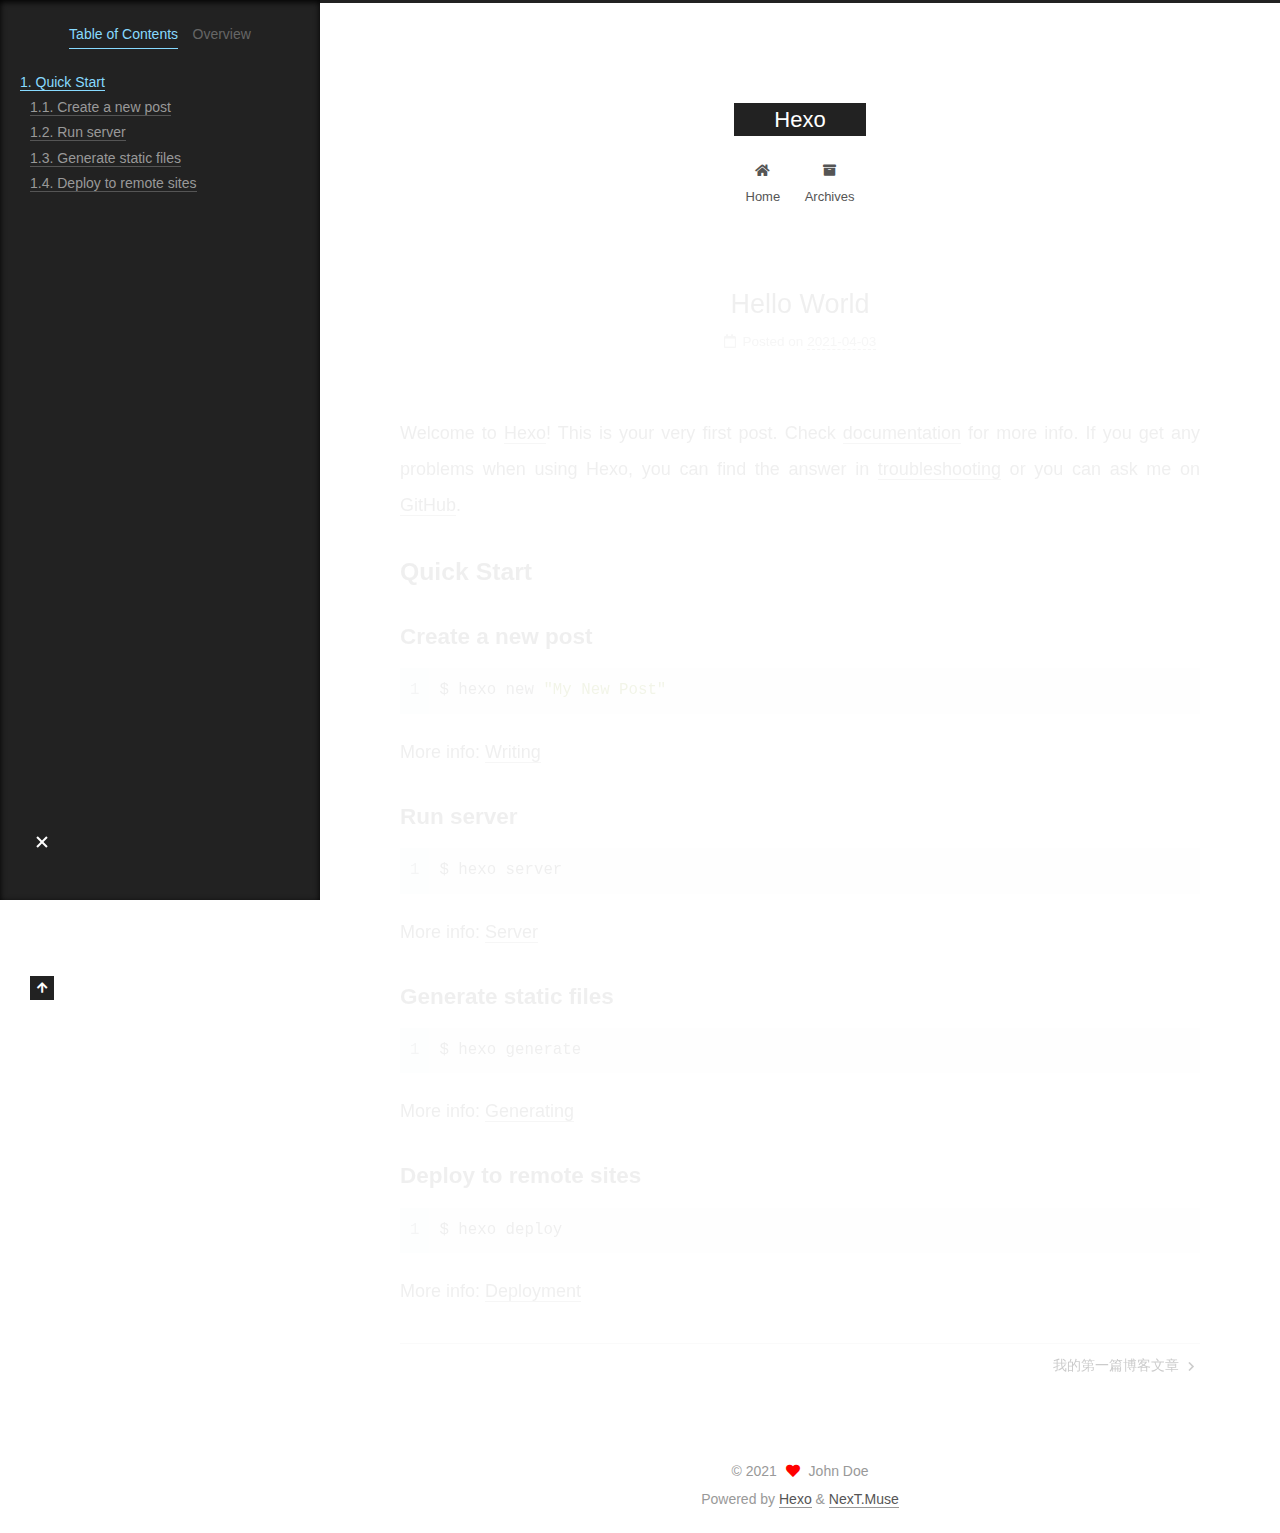
<file: 2021/04/03/hello-world/index.html>
<!DOCTYPE html>
<html lang="en">
<head>
  <meta charset="UTF-8">
<meta name="viewport" content="width=device-width, initial-scale=1, maximum-scale=2">
<meta name="theme-color" content="#222">
<meta name="generator" content="Hexo 5.4.0">
  <link rel="apple-touch-icon" sizes="180x180" href="/images/apple-touch-icon-next.png">
  <link rel="icon" type="image/png" sizes="32x32" href="/images/favicon-32x32-next.png">
  <link rel="icon" type="image/png" sizes="16x16" href="/images/favicon-16x16-next.png">
  <link rel="mask-icon" href="/images/logo.svg" color="#222">

<link rel="stylesheet" href="/css/main.css">


<link rel="stylesheet" href="/lib/font-awesome/css/all.min.css">

<script id="hexo-configurations">
    var NexT = window.NexT || {};
    var CONFIG = {"hostname":"example.com","root":"/","scheme":"Muse","version":"7.8.0","exturl":false,"sidebar":{"position":"left","display":"post","padding":18,"offset":12,"onmobile":false},"copycode":{"enable":false,"show_result":false,"style":null},"back2top":{"enable":true,"sidebar":false,"scrollpercent":false},"bookmark":{"enable":false,"color":"#222","save":"auto"},"fancybox":false,"mediumzoom":false,"lazyload":false,"pangu":false,"comments":{"style":"tabs","active":null,"storage":true,"lazyload":false,"nav":null},"algolia":{"hits":{"per_page":10},"labels":{"input_placeholder":"Search for Posts","hits_empty":"We didn't find any results for the search: ${query}","hits_stats":"${hits} results found in ${time} ms"}},"localsearch":{"enable":false,"trigger":"auto","top_n_per_article":1,"unescape":false,"preload":false},"motion":{"enable":true,"async":false,"transition":{"post_block":"fadeIn","post_header":"slideDownIn","post_body":"slideDownIn","coll_header":"slideLeftIn","sidebar":"slideUpIn"}}};
  </script>

  <meta name="description" content="Welcome to Hexo! This is your very first post. Check documentation for more info. If you get any problems when using Hexo, you can find the answer in troubleshooting or you can ask me on GitHub. Quick">
<meta property="og:type" content="article">
<meta property="og:title" content="Hello World">
<meta property="og:url" content="http://example.com/2021/04/03/hello-world/index.html">
<meta property="og:site_name" content="Hexo">
<meta property="og:description" content="Welcome to Hexo! This is your very first post. Check documentation for more info. If you get any problems when using Hexo, you can find the answer in troubleshooting or you can ask me on GitHub. Quick">
<meta property="og:locale" content="en_US">
<meta property="article:published_time" content="2021-04-03T04:40:59.734Z">
<meta property="article:modified_time" content="2021-04-03T04:40:59.734Z">
<meta property="article:author" content="John Doe">
<meta name="twitter:card" content="summary">

<link rel="canonical" href="http://example.com/2021/04/03/hello-world/">


<script id="page-configurations">
  // https://hexo.io/docs/variables.html
  CONFIG.page = {
    sidebar: "",
    isHome : false,
    isPost : true,
    lang   : 'en'
  };
</script>

  <title>Hello World | Hexo</title>
  






  <noscript>
  <style>
  .use-motion .brand,
  .use-motion .menu-item,
  .sidebar-inner,
  .use-motion .post-block,
  .use-motion .pagination,
  .use-motion .comments,
  .use-motion .post-header,
  .use-motion .post-body,
  .use-motion .collection-header { opacity: initial; }

  .use-motion .site-title,
  .use-motion .site-subtitle {
    opacity: initial;
    top: initial;
  }

  .use-motion .logo-line-before i { left: initial; }
  .use-motion .logo-line-after i { right: initial; }
  </style>
</noscript>

</head>

<body itemscope itemtype="http://schema.org/WebPage">
  <div class="container use-motion">
    <div class="headband"></div>

    <header class="header" itemscope itemtype="http://schema.org/WPHeader">
      <div class="header-inner"><div class="site-brand-container">
  <div class="site-nav-toggle">
    <div class="toggle" aria-label="Toggle navigation bar">
      <span class="toggle-line toggle-line-first"></span>
      <span class="toggle-line toggle-line-middle"></span>
      <span class="toggle-line toggle-line-last"></span>
    </div>
  </div>

  <div class="site-meta">

    <a href="/" class="brand" rel="start">
      <span class="logo-line-before"><i></i></span>
      <h1 class="site-title">Hexo</h1>
      <span class="logo-line-after"><i></i></span>
    </a>
  </div>

  <div class="site-nav-right">
    <div class="toggle popup-trigger">
    </div>
  </div>
</div>




<nav class="site-nav">
  <ul id="menu" class="main-menu menu">
        <li class="menu-item menu-item-home">

    <a href="/" rel="section"><i class="fa fa-home fa-fw"></i>Home</a>

  </li>
        <li class="menu-item menu-item-archives">

    <a href="/archives/" rel="section"><i class="fa fa-archive fa-fw"></i>Archives</a>

  </li>
  </ul>
</nav>




</div>
    </header>

    
  <div class="back-to-top">
    <i class="fa fa-arrow-up"></i>
    <span>0%</span>
  </div>


    <main class="main">
      <div class="main-inner">
        <div class="content-wrap">
          

          <div class="content post posts-expand">
            

    
  
  
  <article itemscope itemtype="http://schema.org/Article" class="post-block" lang="en">
    <link itemprop="mainEntityOfPage" href="http://example.com/2021/04/03/hello-world/">

    <span hidden itemprop="author" itemscope itemtype="http://schema.org/Person">
      <meta itemprop="image" content="/images/avatar.gif">
      <meta itemprop="name" content="John Doe">
      <meta itemprop="description" content="">
    </span>

    <span hidden itemprop="publisher" itemscope itemtype="http://schema.org/Organization">
      <meta itemprop="name" content="Hexo">
    </span>
      <header class="post-header">
        <h1 class="post-title" itemprop="name headline">
          Hello World
        </h1>

        <div class="post-meta">
            <span class="post-meta-item">
              <span class="post-meta-item-icon">
                <i class="far fa-calendar"></i>
              </span>
              <span class="post-meta-item-text">Posted on</span>

              <time title="Created: 2021-04-03 12:40:59" itemprop="dateCreated datePublished" datetime="2021-04-03T12:40:59+08:00">2021-04-03</time>
            </span>

          

        </div>
      </header>

    
    
    
    <div class="post-body" itemprop="articleBody">

      
        <p>Welcome to <a target="_blank" rel="noopener" href="https://hexo.io/">Hexo</a>! This is your very first post. Check <a target="_blank" rel="noopener" href="https://hexo.io/docs/">documentation</a> for more info. If you get any problems when using Hexo, you can find the answer in <a target="_blank" rel="noopener" href="https://hexo.io/docs/troubleshooting.html">troubleshooting</a> or you can ask me on <a target="_blank" rel="noopener" href="https://github.com/hexojs/hexo/issues">GitHub</a>.</p>
<h2 id="Quick-Start"><a href="#Quick-Start" class="headerlink" title="Quick Start"></a>Quick Start</h2><h3 id="Create-a-new-post"><a href="#Create-a-new-post" class="headerlink" title="Create a new post"></a>Create a new post</h3><figure class="highlight bash"><table><tr><td class="gutter"><pre><span class="line">1</span><br></pre></td><td class="code"><pre><span class="line">$ hexo new <span class="string">&quot;My New Post&quot;</span></span><br></pre></td></tr></table></figure>

<p>More info: <a target="_blank" rel="noopener" href="https://hexo.io/docs/writing.html">Writing</a></p>
<h3 id="Run-server"><a href="#Run-server" class="headerlink" title="Run server"></a>Run server</h3><figure class="highlight bash"><table><tr><td class="gutter"><pre><span class="line">1</span><br></pre></td><td class="code"><pre><span class="line">$ hexo server</span><br></pre></td></tr></table></figure>

<p>More info: <a target="_blank" rel="noopener" href="https://hexo.io/docs/server.html">Server</a></p>
<h3 id="Generate-static-files"><a href="#Generate-static-files" class="headerlink" title="Generate static files"></a>Generate static files</h3><figure class="highlight bash"><table><tr><td class="gutter"><pre><span class="line">1</span><br></pre></td><td class="code"><pre><span class="line">$ hexo generate</span><br></pre></td></tr></table></figure>

<p>More info: <a target="_blank" rel="noopener" href="https://hexo.io/docs/generating.html">Generating</a></p>
<h3 id="Deploy-to-remote-sites"><a href="#Deploy-to-remote-sites" class="headerlink" title="Deploy to remote sites"></a>Deploy to remote sites</h3><figure class="highlight bash"><table><tr><td class="gutter"><pre><span class="line">1</span><br></pre></td><td class="code"><pre><span class="line">$ hexo deploy</span><br></pre></td></tr></table></figure>

<p>More info: <a target="_blank" rel="noopener" href="https://hexo.io/docs/one-command-deployment.html">Deployment</a></p>

    </div>

    
    
    

      <footer class="post-footer">

        


        
    <div class="post-nav">
      <div class="post-nav-item"></div>
      <div class="post-nav-item">
    <a href="/2021/04/03/%E6%88%91%E7%9A%84%E7%AC%AC%E4%B8%80%E7%AF%87%E5%8D%9A%E5%AE%A2%E6%96%87%E7%AB%A0/" rel="next" title="我的第一篇博客文章">
      我的第一篇博客文章 <i class="fa fa-chevron-right"></i>
    </a></div>
    </div>
      </footer>
    
  </article>
  
  
  



          </div>
          

<script>
  window.addEventListener('tabs:register', () => {
    let { activeClass } = CONFIG.comments;
    if (CONFIG.comments.storage) {
      activeClass = localStorage.getItem('comments_active') || activeClass;
    }
    if (activeClass) {
      let activeTab = document.querySelector(`a[href="#comment-${activeClass}"]`);
      if (activeTab) {
        activeTab.click();
      }
    }
  });
  if (CONFIG.comments.storage) {
    window.addEventListener('tabs:click', event => {
      if (!event.target.matches('.tabs-comment .tab-content .tab-pane')) return;
      let commentClass = event.target.classList[1];
      localStorage.setItem('comments_active', commentClass);
    });
  }
</script>

        </div>
          
  
  <div class="toggle sidebar-toggle">
    <span class="toggle-line toggle-line-first"></span>
    <span class="toggle-line toggle-line-middle"></span>
    <span class="toggle-line toggle-line-last"></span>
  </div>

  <aside class="sidebar">
    <div class="sidebar-inner">

      <ul class="sidebar-nav motion-element">
        <li class="sidebar-nav-toc">
          Table of Contents
        </li>
        <li class="sidebar-nav-overview">
          Overview
        </li>
      </ul>

      <!--noindex-->
      <div class="post-toc-wrap sidebar-panel">
          <div class="post-toc motion-element"><ol class="nav"><li class="nav-item nav-level-2"><a class="nav-link" href="#Quick-Start"><span class="nav-number">1.</span> <span class="nav-text">Quick Start</span></a><ol class="nav-child"><li class="nav-item nav-level-3"><a class="nav-link" href="#Create-a-new-post"><span class="nav-number">1.1.</span> <span class="nav-text">Create a new post</span></a></li><li class="nav-item nav-level-3"><a class="nav-link" href="#Run-server"><span class="nav-number">1.2.</span> <span class="nav-text">Run server</span></a></li><li class="nav-item nav-level-3"><a class="nav-link" href="#Generate-static-files"><span class="nav-number">1.3.</span> <span class="nav-text">Generate static files</span></a></li><li class="nav-item nav-level-3"><a class="nav-link" href="#Deploy-to-remote-sites"><span class="nav-number">1.4.</span> <span class="nav-text">Deploy to remote sites</span></a></li></ol></li></ol></div>
      </div>
      <!--/noindex-->

      <div class="site-overview-wrap sidebar-panel">
        <div class="site-author motion-element" itemprop="author" itemscope itemtype="http://schema.org/Person">
  <p class="site-author-name" itemprop="name">John Doe</p>
  <div class="site-description" itemprop="description"></div>
</div>
<div class="site-state-wrap motion-element">
  <nav class="site-state">
      <div class="site-state-item site-state-posts">
          <a href="/archives/">
        
          <span class="site-state-item-count">2</span>
          <span class="site-state-item-name">posts</span>
        </a>
      </div>
  </nav>
</div>



      </div>

    </div>
  </aside>
  <div id="sidebar-dimmer"></div>


      </div>
    </main>

    <footer class="footer">
      <div class="footer-inner">
        

        

<div class="copyright">
  
  &copy; 
  <span itemprop="copyrightYear">2021</span>
  <span class="with-love">
    <i class="fa fa-heart"></i>
  </span>
  <span class="author" itemprop="copyrightHolder">John Doe</span>
</div>
  <div class="powered-by">Powered by <a href="https://hexo.io/" class="theme-link" rel="noopener" target="_blank">Hexo</a> & <a href="https://muse.theme-next.org/" class="theme-link" rel="noopener" target="_blank">NexT.Muse</a>
  </div>

        








      </div>
    </footer>
  </div>

  
  <script src="/lib/anime.min.js"></script>
  <script src="/lib/velocity/velocity.min.js"></script>
  <script src="/lib/velocity/velocity.ui.min.js"></script>

<script src="/js/utils.js"></script>

<script src="/js/motion.js"></script>


<script src="/js/schemes/muse.js"></script>


<script src="/js/next-boot.js"></script>




  















  

  

</body>
</html>
</file>
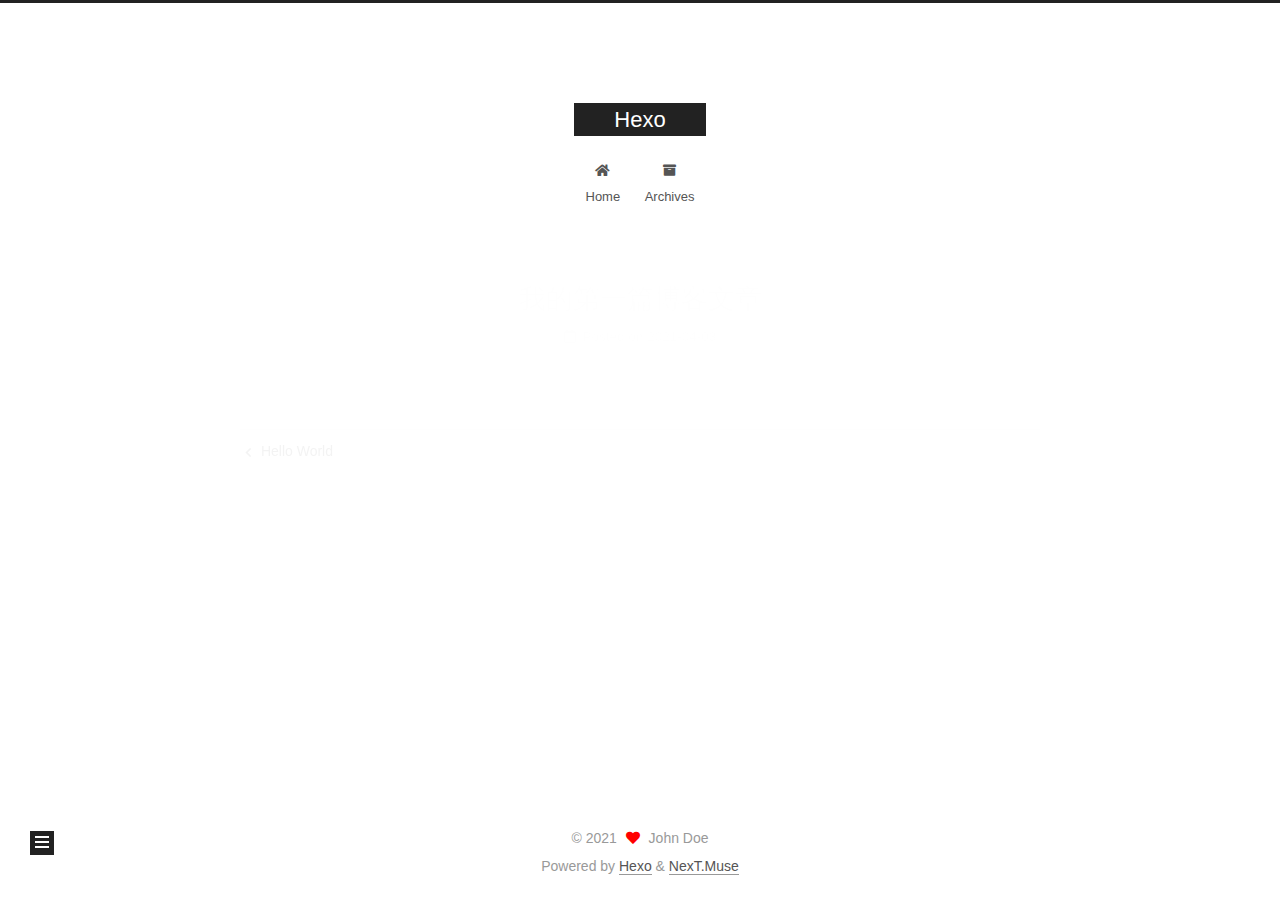
<file: 2021/04/03/我的第一篇博客文章/index.html>
<!DOCTYPE html>
<html lang="en">
<head>
  <meta charset="UTF-8">
<meta name="viewport" content="width=device-width, initial-scale=1, maximum-scale=2">
<meta name="theme-color" content="#222">
<meta name="generator" content="Hexo 5.4.0">
  <link rel="apple-touch-icon" sizes="180x180" href="/images/apple-touch-icon-next.png">
  <link rel="icon" type="image/png" sizes="32x32" href="/images/favicon-32x32-next.png">
  <link rel="icon" type="image/png" sizes="16x16" href="/images/favicon-16x16-next.png">
  <link rel="mask-icon" href="/images/logo.svg" color="#222">

<link rel="stylesheet" href="/css/main.css">


<link rel="stylesheet" href="/lib/font-awesome/css/all.min.css">

<script id="hexo-configurations">
    var NexT = window.NexT || {};
    var CONFIG = {"hostname":"example.com","root":"/","scheme":"Muse","version":"7.8.0","exturl":false,"sidebar":{"position":"left","display":"post","padding":18,"offset":12,"onmobile":false},"copycode":{"enable":false,"show_result":false,"style":null},"back2top":{"enable":true,"sidebar":false,"scrollpercent":false},"bookmark":{"enable":false,"color":"#222","save":"auto"},"fancybox":false,"mediumzoom":false,"lazyload":false,"pangu":false,"comments":{"style":"tabs","active":null,"storage":true,"lazyload":false,"nav":null},"algolia":{"hits":{"per_page":10},"labels":{"input_placeholder":"Search for Posts","hits_empty":"We didn't find any results for the search: ${query}","hits_stats":"${hits} results found in ${time} ms"}},"localsearch":{"enable":false,"trigger":"auto","top_n_per_article":1,"unescape":false,"preload":false},"motion":{"enable":true,"async":false,"transition":{"post_block":"fadeIn","post_header":"slideDownIn","post_body":"slideDownIn","coll_header":"slideLeftIn","sidebar":"slideUpIn"}}};
  </script>

  <meta property="og:type" content="article">
<meta property="og:title" content="我的第一篇博客文章">
<meta property="og:url" content="http://example.com/2021/04/03/%E6%88%91%E7%9A%84%E7%AC%AC%E4%B8%80%E7%AF%87%E5%8D%9A%E5%AE%A2%E6%96%87%E7%AB%A0/index.html">
<meta property="og:site_name" content="Hexo">
<meta property="og:locale" content="en_US">
<meta property="article:published_time" content="2021-04-03T04:47:05.000Z">
<meta property="article:modified_time" content="2021-04-03T04:47:06.014Z">
<meta property="article:author" content="John Doe">
<meta name="twitter:card" content="summary">

<link rel="canonical" href="http://example.com/2021/04/03/%E6%88%91%E7%9A%84%E7%AC%AC%E4%B8%80%E7%AF%87%E5%8D%9A%E5%AE%A2%E6%96%87%E7%AB%A0/">


<script id="page-configurations">
  // https://hexo.io/docs/variables.html
  CONFIG.page = {
    sidebar: "",
    isHome : false,
    isPost : true,
    lang   : 'en'
  };
</script>

  <title>我的第一篇博客文章 | Hexo</title>
  






  <noscript>
  <style>
  .use-motion .brand,
  .use-motion .menu-item,
  .sidebar-inner,
  .use-motion .post-block,
  .use-motion .pagination,
  .use-motion .comments,
  .use-motion .post-header,
  .use-motion .post-body,
  .use-motion .collection-header { opacity: initial; }

  .use-motion .site-title,
  .use-motion .site-subtitle {
    opacity: initial;
    top: initial;
  }

  .use-motion .logo-line-before i { left: initial; }
  .use-motion .logo-line-after i { right: initial; }
  </style>
</noscript>

</head>

<body itemscope itemtype="http://schema.org/WebPage">
  <div class="container use-motion">
    <div class="headband"></div>

    <header class="header" itemscope itemtype="http://schema.org/WPHeader">
      <div class="header-inner"><div class="site-brand-container">
  <div class="site-nav-toggle">
    <div class="toggle" aria-label="Toggle navigation bar">
      <span class="toggle-line toggle-line-first"></span>
      <span class="toggle-line toggle-line-middle"></span>
      <span class="toggle-line toggle-line-last"></span>
    </div>
  </div>

  <div class="site-meta">

    <a href="/" class="brand" rel="start">
      <span class="logo-line-before"><i></i></span>
      <h1 class="site-title">Hexo</h1>
      <span class="logo-line-after"><i></i></span>
    </a>
  </div>

  <div class="site-nav-right">
    <div class="toggle popup-trigger">
    </div>
  </div>
</div>




<nav class="site-nav">
  <ul id="menu" class="main-menu menu">
        <li class="menu-item menu-item-home">

    <a href="/" rel="section"><i class="fa fa-home fa-fw"></i>Home</a>

  </li>
        <li class="menu-item menu-item-archives">

    <a href="/archives/" rel="section"><i class="fa fa-archive fa-fw"></i>Archives</a>

  </li>
  </ul>
</nav>




</div>
    </header>

    
  <div class="back-to-top">
    <i class="fa fa-arrow-up"></i>
    <span>0%</span>
  </div>


    <main class="main">
      <div class="main-inner">
        <div class="content-wrap">
          

          <div class="content post posts-expand">
            

    
  
  
  <article itemscope itemtype="http://schema.org/Article" class="post-block" lang="en">
    <link itemprop="mainEntityOfPage" href="http://example.com/2021/04/03/%E6%88%91%E7%9A%84%E7%AC%AC%E4%B8%80%E7%AF%87%E5%8D%9A%E5%AE%A2%E6%96%87%E7%AB%A0/">

    <span hidden itemprop="author" itemscope itemtype="http://schema.org/Person">
      <meta itemprop="image" content="/images/avatar.gif">
      <meta itemprop="name" content="John Doe">
      <meta itemprop="description" content="">
    </span>

    <span hidden itemprop="publisher" itemscope itemtype="http://schema.org/Organization">
      <meta itemprop="name" content="Hexo">
    </span>
      <header class="post-header">
        <h1 class="post-title" itemprop="name headline">
          我的第一篇博客文章
        </h1>

        <div class="post-meta">
            <span class="post-meta-item">
              <span class="post-meta-item-icon">
                <i class="far fa-calendar"></i>
              </span>
              <span class="post-meta-item-text">Posted on</span>
              

              <time title="Created: 2021-04-03 12:47:05 / Modified: 12:47:06" itemprop="dateCreated datePublished" datetime="2021-04-03T12:47:05+08:00">2021-04-03</time>
            </span>

          

        </div>
      </header>

    
    
    
    <div class="post-body" itemprop="articleBody">

      
        
    </div>

    
    
    

      <footer class="post-footer">

        


        
    <div class="post-nav">
      <div class="post-nav-item">
    <a href="/2021/04/03/hello-world/" rel="prev" title="Hello World">
      <i class="fa fa-chevron-left"></i> Hello World
    </a></div>
      <div class="post-nav-item"></div>
    </div>
      </footer>
    
  </article>
  
  
  



          </div>
          

<script>
  window.addEventListener('tabs:register', () => {
    let { activeClass } = CONFIG.comments;
    if (CONFIG.comments.storage) {
      activeClass = localStorage.getItem('comments_active') || activeClass;
    }
    if (activeClass) {
      let activeTab = document.querySelector(`a[href="#comment-${activeClass}"]`);
      if (activeTab) {
        activeTab.click();
      }
    }
  });
  if (CONFIG.comments.storage) {
    window.addEventListener('tabs:click', event => {
      if (!event.target.matches('.tabs-comment .tab-content .tab-pane')) return;
      let commentClass = event.target.classList[1];
      localStorage.setItem('comments_active', commentClass);
    });
  }
</script>

        </div>
          
  
  <div class="toggle sidebar-toggle">
    <span class="toggle-line toggle-line-first"></span>
    <span class="toggle-line toggle-line-middle"></span>
    <span class="toggle-line toggle-line-last"></span>
  </div>

  <aside class="sidebar">
    <div class="sidebar-inner">

      <ul class="sidebar-nav motion-element">
        <li class="sidebar-nav-toc">
          Table of Contents
        </li>
        <li class="sidebar-nav-overview">
          Overview
        </li>
      </ul>

      <!--noindex-->
      <div class="post-toc-wrap sidebar-panel">
      </div>
      <!--/noindex-->

      <div class="site-overview-wrap sidebar-panel">
        <div class="site-author motion-element" itemprop="author" itemscope itemtype="http://schema.org/Person">
  <p class="site-author-name" itemprop="name">John Doe</p>
  <div class="site-description" itemprop="description"></div>
</div>
<div class="site-state-wrap motion-element">
  <nav class="site-state">
      <div class="site-state-item site-state-posts">
          <a href="/archives/">
        
          <span class="site-state-item-count">2</span>
          <span class="site-state-item-name">posts</span>
        </a>
      </div>
  </nav>
</div>



      </div>

    </div>
  </aside>
  <div id="sidebar-dimmer"></div>


      </div>
    </main>

    <footer class="footer">
      <div class="footer-inner">
        

        

<div class="copyright">
  
  &copy; 
  <span itemprop="copyrightYear">2021</span>
  <span class="with-love">
    <i class="fa fa-heart"></i>
  </span>
  <span class="author" itemprop="copyrightHolder">John Doe</span>
</div>
  <div class="powered-by">Powered by <a href="https://hexo.io/" class="theme-link" rel="noopener" target="_blank">Hexo</a> & <a href="https://muse.theme-next.org/" class="theme-link" rel="noopener" target="_blank">NexT.Muse</a>
  </div>

        








      </div>
    </footer>
  </div>

  
  <script src="/lib/anime.min.js"></script>
  <script src="/lib/velocity/velocity.min.js"></script>
  <script src="/lib/velocity/velocity.ui.min.js"></script>

<script src="/js/utils.js"></script>

<script src="/js/motion.js"></script>


<script src="/js/schemes/muse.js"></script>


<script src="/js/next-boot.js"></script>




  















  

  

</body>
</html>
</file>
<file: css/main.css>
:root {
  --body-bg-color: #fff;
  --content-bg-color: #fff;
  --card-bg-color: #f5f5f5;
  --text-color: #555;
  --blockquote-color: #666;
  --link-color: #555;
  --link-hover-color: #222;
  --brand-color: #fff;
  --brand-hover-color: #fff;
  --table-row-odd-bg-color: #f9f9f9;
  --table-row-hover-bg-color: #f5f5f5;
  --menu-item-bg-color: #f5f5f5;
  --btn-default-bg: #222;
  --btn-default-color: #fff;
  --btn-default-border-color: #222;
  --btn-default-hover-bg: #fff;
  --btn-default-hover-color: #222;
  --btn-default-hover-border-color: #222;
}
html {
  line-height: 1.15; /* 1 */
  -webkit-text-size-adjust: 100%; /* 2 */
}
body {
  margin: 0;
}
main {
  display: block;
}
h1 {
  font-size: 2em;
  margin: 0.67em 0;
}
hr {
  box-sizing: content-box; /* 1 */
  height: 0; /* 1 */
  overflow: visible; /* 2 */
}
pre {
  font-family: monospace, monospace; /* 1 */
  font-size: 1em; /* 2 */
}
a {
  background: transparent;
}
abbr[title] {
  border-bottom: none; /* 1 */
  text-decoration: underline; /* 2 */
  text-decoration: underline dotted; /* 2 */
}
b,
strong {
  font-weight: bolder;
}
code,
kbd,
samp {
  font-family: monospace, monospace; /* 1 */
  font-size: 1em; /* 2 */
}
small {
  font-size: 80%;
}
sub,
sup {
  font-size: 75%;
  line-height: 0;
  position: relative;
  vertical-align: baseline;
}
sub {
  bottom: -0.25em;
}
sup {
  top: -0.5em;
}
img {
  border-style: none;
}
button,
input,
optgroup,
select,
textarea {
  font-family: inherit; /* 1 */
  font-size: 100%; /* 1 */
  line-height: 1.15; /* 1 */
  margin: 0; /* 2 */
}
button,
input {
/* 1 */
  overflow: visible;
}
button,
select {
/* 1 */
  text-transform: none;
}
button,
[type='button'],
[type='reset'],
[type='submit'] {
  -webkit-appearance: button;
}
button::-moz-focus-inner,
[type='button']::-moz-focus-inner,
[type='reset']::-moz-focus-inner,
[type='submit']::-moz-focus-inner {
  border-style: none;
  padding: 0;
}
button:-moz-focusring,
[type='button']:-moz-focusring,
[type='reset']:-moz-focusring,
[type='submit']:-moz-focusring {
  outline: 1px dotted ButtonText;
}
fieldset {
  padding: 0.35em 0.75em 0.625em;
}
legend {
  box-sizing: border-box; /* 1 */
  color: inherit; /* 2 */
  display: table; /* 1 */
  max-width: 100%; /* 1 */
  padding: 0; /* 3 */
  white-space: normal; /* 1 */
}
progress {
  vertical-align: baseline;
}
textarea {
  overflow: auto;
}
[type='checkbox'],
[type='radio'] {
  box-sizing: border-box; /* 1 */
  padding: 0; /* 2 */
}
[type='number']::-webkit-inner-spin-button,
[type='number']::-webkit-outer-spin-button {
  height: auto;
}
[type='search'] {
  outline-offset: -2px; /* 2 */
  -webkit-appearance: textfield; /* 1 */
}
[type='search']::-webkit-search-decoration {
  -webkit-appearance: none;
}
::-webkit-file-upload-button {
  font: inherit; /* 2 */
  -webkit-appearance: button; /* 1 */
}
details {
  display: block;
}
summary {
  display: list-item;
}
template {
  display: none;
}
[hidden] {
  display: none;
}
::selection {
  background: #262a30;
  color: #eee;
}
html,
body {
  height: 100%;
}
body {
  background: var(--body-bg-color);
  color: var(--text-color);
  font-family: 'Lato', "PingFang SC", "Microsoft YaHei", sans-serif;
  font-size: 1em;
  line-height: 2;
}
@media (max-width: 991px) {
  body {
    padding-left: 0 !important;
    padding-right: 0 !important;
  }
}
h1,
h2,
h3,
h4,
h5,
h6 {
  font-family: 'Lato', "PingFang SC", "Microsoft YaHei", sans-serif;
  font-weight: bold;
  line-height: 1.5;
  margin: 20px 0 15px;
}
h1 {
  font-size: 1.5em;
}
h2 {
  font-size: 1.375em;
}
h3 {
  font-size: 1.25em;
}
h4 {
  font-size: 1.125em;
}
h5 {
  font-size: 1em;
}
h6 {
  font-size: 0.875em;
}
p {
  margin: 0 0 20px 0;
}
a,
span.exturl {
  border-bottom: 1px solid #999;
  color: var(--link-color);
  outline: 0;
  text-decoration: none;
  overflow-wrap: break-word;
  word-wrap: break-word;
  cursor: pointer;
}
a:hover,
span.exturl:hover {
  border-bottom-color: var(--link-hover-color);
  color: var(--link-hover-color);
}
iframe,
img,
video {
  display: block;
  margin-left: auto;
  margin-right: auto;
  max-width: 100%;
}
hr {
  background-image: repeating-linear-gradient(-45deg, #ddd, #ddd 4px, transparent 4px, transparent 8px);
  border: 0;
  height: 3px;
  margin: 40px 0;
}
blockquote {
  border-left: 4px solid #ddd;
  color: var(--blockquote-color);
  margin: 0;
  padding: 0 15px;
}
blockquote cite::before {
  content: '-';
  padding: 0 5px;
}
dt {
  font-weight: bold;
}
dd {
  margin: 0;
  padding: 0;
}
kbd {
  background-color: #f5f5f5;
  background-image: linear-gradient(#eee, #fff, #eee);
  border: 1px solid #ccc;
  border-radius: 0.2em;
  box-shadow: 0.1em 0.1em 0.2em rgba(0,0,0,0.1);
  color: #555;
  font-family: inherit;
  padding: 0.1em 0.3em;
  white-space: nowrap;
}
.table-container {
  overflow: auto;
}
table {
  border-collapse: collapse;
  border-spacing: 0;
  font-size: 0.875em;
  margin: 0 0 20px 0;
  width: 100%;
}
tbody tr:nth-of-type(odd) {
  background: var(--table-row-odd-bg-color);
}
tbody tr:hover {
  background: var(--table-row-hover-bg-color);
}
caption,
th,
td {
  font-weight: normal;
  padding: 8px;
  vertical-align: middle;
}
th,
td {
  border: 1px solid #ddd;
  border-bottom: 3px solid #ddd;
}
th {
  font-weight: 700;
  padding-bottom: 10px;
}
td {
  border-bottom-width: 1px;
}
.btn {
  background: var(--btn-default-bg);
  border: 2px solid var(--btn-default-border-color);
  border-radius: 0;
  color: var(--btn-default-color);
  display: inline-block;
  font-size: 0.875em;
  line-height: 2;
  padding: 0 20px;
  text-decoration: none;
  transition-property: background-color;
  transition-delay: 0s;
  transition-duration: 0.2s;
  transition-timing-function: ease-in-out;
}
.btn:hover {
  background: var(--btn-default-hover-bg);
  border-color: var(--btn-default-hover-border-color);
  color: var(--btn-default-hover-color);
}
.btn + .btn {
  margin: 0 0 8px 8px;
}
.btn .fa-fw {
  text-align: left;
  width: 1.285714285714286em;
}
.toggle {
  line-height: 0;
}
.toggle .toggle-line {
  background: #fff;
  display: inline-block;
  height: 2px;
  left: 0;
  position: relative;
  top: 0;
  transition: all 0.4s;
  vertical-align: top;
  width: 100%;
}
.toggle .toggle-line:not(:first-child) {
  margin-top: 3px;
}
.toggle.toggle-arrow .toggle-line-first {
  left: 50%;
  top: 2px;
  transform: rotate(45deg);
  width: 50%;
}
.toggle.toggle-arrow .toggle-line-middle {
  left: 2px;
  width: 90%;
}
.toggle.toggle-arrow .toggle-line-last {
  left: 50%;
  top: -2px;
  transform: rotate(-45deg);
  width: 50%;
}
.toggle.toggle-close .toggle-line-first {
  transform: rotate(-45deg);
  top: 5px;
}
.toggle.toggle-close .toggle-line-middle {
  opacity: 0;
}
.toggle.toggle-close .toggle-line-last {
  transform: rotate(45deg);
  top: -5px;
}
.highlight,
pre {
  background: #f7f7f7;
  color: #4d4d4c;
  line-height: 1.6;
  margin: 0 auto 20px;
}
pre,
code {
  font-family: consolas, Menlo, monospace, "PingFang SC", "Microsoft YaHei";
}
code {
  background: #eee;
  border-radius: 3px;
  color: #555;
  padding: 2px 4px;
  overflow-wrap: break-word;
  word-wrap: break-word;
}
.highlight *::selection {
  background: #d6d6d6;
}
.highlight pre {
  border: 0;
  margin: 0;
  padding: 10px 0;
}
.highlight table {
  border: 0;
  margin: 0;
  width: auto;
}
.highlight td {
  border: 0;
  padding: 0;
}
.highlight figcaption {
  background: #eff2f3;
  color: #4d4d4c;
  display: flex;
  font-size: 0.875em;
  justify-content: space-between;
  line-height: 1.2;
  padding: 0.5em;
}
.highlight figcaption a {
  color: #4d4d4c;
}
.highlight figcaption a:hover {
  border-bottom-color: #4d4d4c;
}
.highlight .gutter {
  -moz-user-select: none;
  -ms-user-select: none;
  -webkit-user-select: none;
  user-select: none;
}
.highlight .gutter pre {
  background: #eff2f3;
  color: #869194;
  padding-left: 10px;
  padding-right: 10px;
  text-align: right;
}
.highlight .code pre {
  background: #f7f7f7;
  padding-left: 10px;
  width: 100%;
}
.gist table {
  width: auto;
}
.gist table td {
  border: 0;
}
pre {
  overflow: auto;
  padding: 10px;
}
pre code {
  background: none;
  color: #4d4d4c;
  font-size: 0.875em;
  padding: 0;
  text-shadow: none;
}
pre .deletion {
  background: #fdd;
}
pre .addition {
  background: #dfd;
}
pre .meta {
  color: #eab700;
  -moz-user-select: none;
  -ms-user-select: none;
  -webkit-user-select: none;
  user-select: none;
}
pre .comment {
  color: #8e908c;
}
pre .variable,
pre .attribute,
pre .tag,
pre .name,
pre .regexp,
pre .ruby .constant,
pre .xml .tag .title,
pre .xml .pi,
pre .xml .doctype,
pre .html .doctype,
pre .css .id,
pre .css .class,
pre .css .pseudo {
  color: #c82829;
}
pre .number,
pre .preprocessor,
pre .built_in,
pre .builtin-name,
pre .literal,
pre .params,
pre .constant,
pre .command {
  color: #f5871f;
}
pre .ruby .class .title,
pre .css .rules .attribute,
pre .string,
pre .symbol,
pre .value,
pre .inheritance,
pre .header,
pre .ruby .symbol,
pre .xml .cdata,
pre .special,
pre .formula {
  color: #718c00;
}
pre .title,
pre .css .hexcolor {
  color: #3e999f;
}
pre .function,
pre .python .decorator,
pre .python .title,
pre .ruby .function .title,
pre .ruby .title .keyword,
pre .perl .sub,
pre .javascript .title,
pre .coffeescript .title {
  color: #4271ae;
}
pre .keyword,
pre .javascript .function {
  color: #8959a8;
}
.blockquote-center {
  border-left: none;
  margin: 40px 0;
  padding: 0;
  position: relative;
  text-align: center;
}
.blockquote-center .fa {
  display: block;
  opacity: 0.6;
  position: absolute;
  width: 100%;
}
.blockquote-center .fa-quote-left {
  border-top: 1px solid #ccc;
  text-align: left;
  top: -20px;
}
.blockquote-center .fa-quote-right {
  border-bottom: 1px solid #ccc;
  text-align: right;
  bottom: -20px;
}
.blockquote-center p,
.blockquote-center div {
  text-align: center;
}
.post-body .group-picture img {
  margin: 0 auto;
  padding: 0 3px;
}
.group-picture-row {
  margin-bottom: 6px;
  overflow: hidden;
}
.group-picture-column {
  float: left;
  margin-bottom: 10px;
}
.post-body .label {
  color: #555;
  display: inline;
  padding: 0 2px;
}
.post-body .label.default {
  background: #f0f0f0;
}
.post-body .label.primary {
  background: #efe6f7;
}
.post-body .label.info {
  background: #e5f2f8;
}
.post-body .label.success {
  background: #e7f4e9;
}
.post-body .label.warning {
  background: #fcf6e1;
}
.post-body .label.danger {
  background: #fae8eb;
}
.post-body .tabs {
  margin-bottom: 20px;
}
.post-body .tabs,
.tabs-comment {
  display: block;
  padding-top: 10px;
  position: relative;
}
.post-body .tabs ul.nav-tabs,
.tabs-comment ul.nav-tabs {
  display: flex;
  flex-wrap: wrap;
  margin: 0;
  margin-bottom: -1px;
  padding: 0;
}
@media (max-width: 413px) {
  .post-body .tabs ul.nav-tabs,
  .tabs-comment ul.nav-tabs {
    display: block;
    margin-bottom: 5px;
  }
}
.post-body .tabs ul.nav-tabs li.tab,
.tabs-comment ul.nav-tabs li.tab {
  border-bottom: 1px solid #ddd;
  border-left: 1px solid transparent;
  border-right: 1px solid transparent;
  border-top: 3px solid transparent;
  flex-grow: 1;
  list-style-type: none;
  border-radius: 0 0 0 0;
}
@media (max-width: 413px) {
  .post-body .tabs ul.nav-tabs li.tab,
  .tabs-comment ul.nav-tabs li.tab {
    border-bottom: 1px solid transparent;
    border-left: 3px solid transparent;
    border-right: 1px solid transparent;
    border-top: 1px solid transparent;
  }
}
@media (max-width: 413px) {
  .post-body .tabs ul.nav-tabs li.tab,
  .tabs-comment ul.nav-tabs li.tab {
    border-radius: 0;
  }
}
.post-body .tabs ul.nav-tabs li.tab a,
.tabs-comment ul.nav-tabs li.tab a {
  border-bottom: initial;
  display: block;
  line-height: 1.8;
  outline: 0;
  padding: 0.25em 0.75em;
  text-align: center;
  transition-delay: 0s;
  transition-duration: 0.2s;
  transition-timing-function: ease-out;
}
.post-body .tabs ul.nav-tabs li.tab a i,
.tabs-comment ul.nav-tabs li.tab a i {
  width: 1.285714285714286em;
}
.post-body .tabs ul.nav-tabs li.tab.active,
.tabs-comment ul.nav-tabs li.tab.active {
  border-bottom: 1px solid transparent;
  border-left: 1px solid #ddd;
  border-right: 1px solid #ddd;
  border-top: 3px solid #fc6423;
}
@media (max-width: 413px) {
  .post-body .tabs ul.nav-tabs li.tab.active,
  .tabs-comment ul.nav-tabs li.tab.active {
    border-bottom: 1px solid #ddd;
    border-left: 3px solid #fc6423;
    border-right: 1px solid #ddd;
    border-top: 1px solid #ddd;
  }
}
.post-body .tabs ul.nav-tabs li.tab.active a,
.tabs-comment ul.nav-tabs li.tab.active a {
  color: var(--link-color);
  cursor: default;
}
.post-body .tabs .tab-content .tab-pane,
.tabs-comment .tab-content .tab-pane {
  border: 1px solid #ddd;
  border-top: 0;
  padding: 20px 20px 0 20px;
  border-radius: 0;
}
.post-body .tabs .tab-content .tab-pane:not(.active),
.tabs-comment .tab-content .tab-pane:not(.active) {
  display: none;
}
.post-body .tabs .tab-content .tab-pane.active,
.tabs-comment .tab-content .tab-pane.active {
  display: block;
}
.post-body .tabs .tab-content .tab-pane.active:nth-of-type(1),
.tabs-comment .tab-content .tab-pane.active:nth-of-type(1) {
  border-radius: 0 0 0 0;
}
@media (max-width: 413px) {
  .post-body .tabs .tab-content .tab-pane.active:nth-of-type(1),
  .tabs-comment .tab-content .tab-pane.active:nth-of-type(1) {
    border-radius: 0;
  }
}
.post-body .note {
  border-radius: 3px;
  margin-bottom: 20px;
  padding: 1em;
  position: relative;
  border: 1px solid #eee;
  border-left-width: 5px;
}
.post-body .note h2,
.post-body .note h3,
.post-body .note h4,
.post-body .note h5,
.post-body .note h6 {
  margin-top: 0;
  border-bottom: initial;
  margin-bottom: 0;
  padding-top: 0;
}
.post-body .note p:first-child,
.post-body .note ul:first-child,
.post-body .note ol:first-child,
.post-body .note table:first-child,
.post-body .note pre:first-child,
.post-body .note blockquote:first-child,
.post-body .note img:first-child {
  margin-top: 0;
}
.post-body .note p:last-child,
.post-body .note ul:last-child,
.post-body .note ol:last-child,
.post-body .note table:last-child,
.post-body .note pre:last-child,
.post-body .note blockquote:last-child,
.post-body .note img:last-child {
  margin-bottom: 0;
}
.post-body .note.default {
  border-left-color: #777;
}
.post-body .note.default h2,
.post-body .note.default h3,
.post-body .note.default h4,
.post-body .note.default h5,
.post-body .note.default h6 {
  color: #777;
}
.post-body .note.primary {
  border-left-color: #6f42c1;
}
.post-body .note.primary h2,
.post-body .note.primary h3,
.post-body .note.primary h4,
.post-body .note.primary h5,
.post-body .note.primary h6 {
  color: #6f42c1;
}
.post-body .note.info {
  border-left-color: #428bca;
}
.post-body .note.info h2,
.post-body .note.info h3,
.post-body .note.info h4,
.post-body .note.info h5,
.post-body .note.info h6 {
  color: #428bca;
}
.post-body .note.success {
  border-left-color: #5cb85c;
}
.post-body .note.success h2,
.post-body .note.success h3,
.post-body .note.success h4,
.post-body .note.success h5,
.post-body .note.success h6 {
  color: #5cb85c;
}
.post-body .note.warning {
  border-left-color: #f0ad4e;
}
.post-body .note.warning h2,
.post-body .note.warning h3,
.post-body .note.warning h4,
.post-body .note.warning h5,
.post-body .note.warning h6 {
  color: #f0ad4e;
}
.post-body .note.danger {
  border-left-color: #d9534f;
}
.post-body .note.danger h2,
.post-body .note.danger h3,
.post-body .note.danger h4,
.post-body .note.danger h5,
.post-body .note.danger h6 {
  color: #d9534f;
}
.pagination .prev,
.pagination .next,
.pagination .page-number,
.pagination .space {
  display: inline-block;
  margin: 0 10px;
  padding: 0 11px;
  position: relative;
  top: -1px;
}
@media (max-width: 767px) {
  .pagination .prev,
  .pagination .next,
  .pagination .page-number,
  .pagination .space {
    margin: 0 5px;
  }
}
.pagination {
  border-top: 1px solid #eee;
  margin: 120px 0 0;
  text-align: center;
}
.pagination .prev,
.pagination .next,
.pagination .page-number {
  border-bottom: 0;
  border-top: 1px solid #eee;
  transition-property: border-color;
  transition-delay: 0s;
  transition-duration: 0.2s;
  transition-timing-function: ease-in-out;
}
.pagination .prev:hover,
.pagination .next:hover,
.pagination .page-number:hover {
  border-top-color: #222;
}
.pagination .space {
  margin: 0;
  padding: 0;
}
.pagination .prev {
  margin-left: 0;
}
.pagination .next {
  margin-right: 0;
}
.pagination .page-number.current {
  background: #ccc;
  border-top-color: #ccc;
  color: #fff;
}
@media (max-width: 767px) {
  .pagination {
    border-top: none;
  }
  .pagination .prev,
  .pagination .next,
  .pagination .page-number {
    border-bottom: 1px solid #eee;
    border-top: 0;
    margin-bottom: 10px;
    padding: 0 10px;
  }
  .pagination .prev:hover,
  .pagination .next:hover,
  .pagination .page-number:hover {
    border-bottom-color: #222;
  }
}
.comments {
  margin-top: 60px;
  overflow: hidden;
}
.comment-button-group {
  display: flex;
  flex-wrap: wrap-reverse;
  justify-content: center;
  margin: 1em 0;
}
.comment-button-group .comment-button {
  margin: 0.1em 0.2em;
}
.comment-button-group .comment-button.active {
  background: var(--btn-default-hover-bg);
  border-color: var(--btn-default-hover-border-color);
  color: var(--btn-default-hover-color);
}
.comment-position {
  display: none;
}
.comment-position.active {
  display: block;
}
.tabs-comment {
  background: var(--content-bg-color);
  margin-top: 4em;
  padding-top: 0;
}
.tabs-comment .comments {
  border: 0;
  box-shadow: none;
  margin-top: 0;
  padding-top: 0;
}
.container {
  min-height: 100%;
  position: relative;
}
.main-inner {
  margin: 0 auto;
  width: 700px;
}
@media (min-width: 1200px) {
  .main-inner {
    width: 800px;
  }
}
@media (min-width: 1600px) {
  .main-inner {
    width: 900px;
  }
}
@media (max-width: 767px) {
  .content-wrap {
    padding: 0 20px;
  }
}
.header {
  background: transparent;
}
.header-inner {
  margin: 0 auto;
  width: 700px;
}
@media (min-width: 1200px) {
  .header-inner {
    width: 800px;
  }
}
@media (min-width: 1600px) {
  .header-inner {
    width: 900px;
  }
}
.site-brand-container {
  display: flex;
  flex-shrink: 0;
  padding: 0 10px;
}
.headband {
  background: #222;
  height: 3px;
}
.site-meta {
  flex-grow: 1;
  text-align: center;
}
@media (max-width: 767px) {
  .site-meta {
    text-align: center;
  }
}
.brand {
  border-bottom: none;
  color: var(--brand-color);
  display: inline-block;
  line-height: 1.375em;
  padding: 0 40px;
  position: relative;
}
.brand:hover {
  color: var(--brand-hover-color);
}
.site-title {
  font-family: 'Lato', "PingFang SC", "Microsoft YaHei", sans-serif;
  font-size: 1.375em;
  font-weight: normal;
  margin: 0;
}
.site-subtitle {
  color: #999;
  font-size: 0.8125em;
  margin: 10px 0;
}
.use-motion .brand {
  opacity: 0;
}
.use-motion .site-title,
.use-motion .site-subtitle,
.use-motion .custom-logo-image {
  opacity: 0;
  position: relative;
  top: -10px;
}
.site-nav-toggle,
.site-nav-right {
  display: none;
}
@media (max-width: 767px) {
  .site-nav-toggle,
  .site-nav-right {
    display: flex;
    flex-direction: column;
    justify-content: center;
  }
}
.site-nav-toggle .toggle,
.site-nav-right .toggle {
  color: var(--text-color);
  padding: 10px;
  width: 22px;
}
.site-nav-toggle .toggle .toggle-line,
.site-nav-right .toggle .toggle-line {
  background: var(--text-color);
  border-radius: 1px;
}
.site-nav {
  display: block;
}
@media (max-width: 767px) {
  .site-nav {
    clear: both;
    display: none;
  }
}
.site-nav.site-nav-on {
  display: block;
}
.menu {
  margin-top: 20px;
  padding-left: 0;
  text-align: center;
}
.menu-item {
  display: inline-block;
  list-style: none;
  margin: 0 10px;
}
@media (max-width: 767px) {
  .menu-item {
    display: block;
    margin-top: 10px;
  }
  .menu-item.menu-item-search {
    display: none;
  }
}
.menu-item a,
.menu-item span.exturl {
  border-bottom: 0;
  display: block;
  font-size: 0.8125em;
  transition-property: border-color;
  transition-delay: 0s;
  transition-duration: 0.2s;
  transition-timing-function: ease-in-out;
}
@media (hover: none) {
  .menu-item a:hover,
  .menu-item span.exturl:hover {
    border-bottom-color: transparent !important;
  }
}
.menu-item .fa,
.menu-item .fab,
.menu-item .far,
.menu-item .fas {
  margin-right: 8px;
}
.menu-item .badge {
  display: inline-block;
  font-weight: bold;
  line-height: 1;
  margin-left: 0.35em;
  margin-top: 0.35em;
  text-align: center;
  white-space: nowrap;
}
@media (max-width: 767px) {
  .menu-item .badge {
    float: right;
    margin-left: 0;
  }
}
.menu-item-active a,
.menu .menu-item a:hover,
.menu .menu-item span.exturl:hover {
  background: var(--menu-item-bg-color);
}
.use-motion .menu-item {
  opacity: 0;
}
.sidebar {
  background: #222;
  bottom: 0;
  box-shadow: inset 0 2px 6px #000;
  position: fixed;
  top: 0;
}
@media (max-width: 991px) {
  .sidebar {
    display: none;
  }
}
.sidebar-inner {
  color: #999;
  padding: 18px 10px;
  text-align: center;
}
.cc-license {
  margin-top: 10px;
  text-align: center;
}
.cc-license .cc-opacity {
  border-bottom: none;
  opacity: 0.7;
}
.cc-license .cc-opacity:hover {
  opacity: 0.9;
}
.cc-license img {
  display: inline-block;
}
.site-author-image {
  border: 2px solid #333;
  display: block;
  margin: 0 auto;
  max-width: 96px;
  padding: 2px;
}
.site-author-name {
  color: #f5f5f5;
  font-weight: normal;
  margin: 5px 0 0;
  text-align: center;
}
.site-description {
  color: #999;
  font-size: 1em;
  margin-top: 5px;
  text-align: center;
}
.links-of-author {
  margin-top: 15px;
}
.links-of-author a,
.links-of-author span.exturl {
  border-bottom-color: #555;
  display: inline-block;
  font-size: 0.8125em;
  margin-bottom: 10px;
  margin-right: 10px;
  vertical-align: middle;
}
.links-of-author a::before,
.links-of-author span.exturl::before {
  background: #94ff75;
  border-radius: 50%;
  content: ' ';
  display: inline-block;
  height: 4px;
  margin-right: 3px;
  vertical-align: middle;
  width: 4px;
}
.sidebar-button {
  margin-top: 15px;
}
.sidebar-button a {
  border: 1px solid #fc6423;
  border-radius: 4px;
  color: #fc6423;
  display: inline-block;
  padding: 0 15px;
}
.sidebar-button a .fa,
.sidebar-button a .fab,
.sidebar-button a .far,
.sidebar-button a .fas {
  margin-right: 5px;
}
.sidebar-button a:hover {
  background: #fc6423;
  border: 1px solid #fc6423;
  color: #fff;
}
.sidebar-button a:hover .fa,
.sidebar-button a:hover .fab,
.sidebar-button a:hover .far,
.sidebar-button a:hover .fas {
  color: #fff;
}
.links-of-blogroll {
  font-size: 0.8125em;
  margin-top: 10px;
}
.links-of-blogroll-title {
  font-size: 0.875em;
  font-weight: 600;
  margin-top: 0;
}
.links-of-blogroll-list {
  list-style: none;
  margin: 0;
  padding: 0;
}
#sidebar-dimmer {
  display: none;
}
@media (max-width: 767px) {
  #sidebar-dimmer {
    background: #000;
    display: block;
    height: 100%;
    left: 100%;
    opacity: 0;
    position: fixed;
    top: 0;
    width: 100%;
    z-index: 1100;
  }
  .sidebar-active + #sidebar-dimmer {
    opacity: 0.7;
    transform: translateX(-100%);
    transition: opacity 0.5s;
  }
}
.sidebar-nav {
  margin: 0;
  padding-bottom: 20px;
  padding-left: 0;
}
.sidebar-nav li {
  border-bottom: 1px solid transparent;
  color: #666;
  cursor: pointer;
  display: inline-block;
  font-size: 0.875em;
}
.sidebar-nav li.sidebar-nav-overview {
  margin-left: 10px;
}
.sidebar-nav li:hover {
  color: #f5f5f5;
}
.sidebar-nav .sidebar-nav-active {
  border-bottom-color: #87daff;
  color: #87daff;
}
.sidebar-nav .sidebar-nav-active:hover {
  color: #87daff;
}
.sidebar-panel {
  display: none;
  overflow-x: hidden;
  overflow-y: auto;
}
.sidebar-panel-active {
  display: block;
}
.sidebar-toggle {
  background: #222;
  bottom: 45px;
  cursor: pointer;
  height: 14px;
  left: 30px;
  padding: 5px;
  position: fixed;
  width: 14px;
  z-index: 1300;
}
@media (max-width: 991px) {
  .sidebar-toggle {
    left: 20px;
    opacity: 0.8;
    display: none;
  }
}
.sidebar-toggle:hover .toggle-line {
  background: #87daff;
}
.post-toc {
  font-size: 0.875em;
}
.post-toc ol {
  list-style: none;
  margin: 0;
  padding: 0 2px 5px 10px;
  text-align: left;
}
.post-toc ol > ol {
  padding-left: 0;
}
.post-toc ol a {
  transition-property: all;
  transition-delay: 0s;
  transition-duration: 0.2s;
  transition-timing-function: ease-in-out;
}
.post-toc .nav-item {
  line-height: 1.8;
  overflow: hidden;
  text-overflow: ellipsis;
  white-space: nowrap;
}
.post-toc .nav .nav-child {
  display: none;
}
.post-toc .nav .active > .nav-child {
  display: block;
}
.post-toc .nav .active-current > .nav-child {
  display: block;
}
.post-toc .nav .active-current > .nav-child > .nav-item {
  display: block;
}
.post-toc .nav .active > a {
  border-bottom-color: #87daff;
  color: #87daff;
}
.post-toc .nav .active-current > a {
  color: #87daff;
}
.post-toc .nav .active-current > a:hover {
  color: #87daff;
}
.site-state {
  display: flex;
  justify-content: center;
  line-height: 1.4;
  margin-top: 10px;
  overflow: hidden;
  text-align: center;
  white-space: nowrap;
}
.site-state-item {
  padding: 0 15px;
}
.site-state-item:not(:first-child) {
  border-left: 1px solid #333;
}
.site-state-item a {
  border-bottom: none;
}
.site-state-item-count {
  display: block;
  font-size: 1.25em;
  font-weight: 600;
  text-align: center;
}
.site-state-item-name {
  color: inherit;
  font-size: 0.875em;
}
.footer {
  color: #999;
  font-size: 0.875em;
  padding: 20px 0;
}
.footer.footer-fixed {
  bottom: 0;
  left: 0;
  position: absolute;
  right: 0;
}
.footer-inner {
  box-sizing: border-box;
  margin: 0 auto;
  text-align: center;
  width: 700px;
}
@media (min-width: 1200px) {
  .footer-inner {
    width: 800px;
  }
}
@media (min-width: 1600px) {
  .footer-inner {
    width: 900px;
  }
}
.languages {
  display: inline-block;
  font-size: 1.125em;
  position: relative;
}
.languages .lang-select-label span {
  margin: 0 0.5em;
}
.languages .lang-select {
  height: 100%;
  left: 0;
  opacity: 0;
  position: absolute;
  top: 0;
  width: 100%;
}
.with-love {
  color: #ff0000;
  display: inline-block;
  margin: 0 5px;
}
.powered-by,
.theme-info {
  display: inline-block;
}
@-moz-keyframes iconAnimate {
  0%, 100% {
    transform: scale(1);
  }
  10%, 30% {
    transform: scale(0.9);
  }
  20%, 40%, 60%, 80% {
    transform: scale(1.1);
  }
  50%, 70% {
    transform: scale(1.1);
  }
}
@-webkit-keyframes iconAnimate {
  0%, 100% {
    transform: scale(1);
  }
  10%, 30% {
    transform: scale(0.9);
  }
  20%, 40%, 60%, 80% {
    transform: scale(1.1);
  }
  50%, 70% {
    transform: scale(1.1);
  }
}
@-o-keyframes iconAnimate {
  0%, 100% {
    transform: scale(1);
  }
  10%, 30% {
    transform: scale(0.9);
  }
  20%, 40%, 60%, 80% {
    transform: scale(1.1);
  }
  50%, 70% {
    transform: scale(1.1);
  }
}
@keyframes iconAnimate {
  0%, 100% {
    transform: scale(1);
  }
  10%, 30% {
    transform: scale(0.9);
  }
  20%, 40%, 60%, 80% {
    transform: scale(1.1);
  }
  50%, 70% {
    transform: scale(1.1);
  }
}
.back-to-top {
  font-size: 12px;
  text-align: center;
  transition-delay: 0s;
  transition-duration: 0.2s;
  transition-timing-function: ease-in-out;
}
.back-to-top {
  background: #222;
  bottom: -100px;
  box-sizing: border-box;
  color: #fff;
  cursor: pointer;
  left: 30px;
  opacity: 1;
  padding: 0 6px;
  position: fixed;
  transition-property: bottom;
  z-index: 1300;
  width: 24px;
}
.back-to-top span {
  display: none;
}
.back-to-top:hover {
  color: #87daff;
}
.back-to-top.back-to-top-on {
  bottom: 19px;
}
@media (max-width: 991px) {
  .back-to-top {
    left: 20px;
    opacity: 0.8;
  }
}
.post-body {
  font-family: 'Lato', "PingFang SC", "Microsoft YaHei", sans-serif;
  overflow-wrap: break-word;
  word-wrap: break-word;
}
@media (min-width: 1200px) {
  .post-body {
    font-size: 1.125em;
  }
}
.post-body .exturl .fa {
  font-size: 0.875em;
  margin-left: 4px;
}
.post-body .image-caption,
.post-body .figure .caption {
  color: #999;
  font-size: 0.875em;
  font-weight: bold;
  line-height: 1;
  margin: -20px auto 15px;
  text-align: center;
}
.post-sticky-flag {
  display: inline-block;
  transform: rotate(30deg);
}
.post-button {
  margin-top: 40px;
  text-align: center;
}
.use-motion .post-block,
.use-motion .pagination,
.use-motion .comments {
  opacity: 0;
}
.use-motion .post-header {
  opacity: 0;
}
.use-motion .post-body {
  opacity: 0;
}
.use-motion .collection-header {
  opacity: 0;
}
.posts-collapse {
  margin-left: 35px;
  position: relative;
}
@media (max-width: 767px) {
  .posts-collapse {
    margin-left: 0px;
    margin-right: 0px;
  }
}
.posts-collapse .collection-title {
  font-size: 1.125em;
  position: relative;
}
.posts-collapse .collection-title::before {
  background: #999;
  border: 1px solid #fff;
  border-radius: 50%;
  content: ' ';
  height: 10px;
  left: 0;
  margin-left: -6px;
  margin-top: -4px;
  position: absolute;
  top: 50%;
  width: 10px;
}
.posts-collapse .collection-year {
  font-size: 1.5em;
  font-weight: bold;
  margin: 60px 0;
  position: relative;
}
.posts-collapse .collection-year::before {
  background: #bbb;
  border-radius: 50%;
  content: ' ';
  height: 8px;
  left: 0;
  margin-left: -4px;
  margin-top: -4px;
  position: absolute;
  top: 50%;
  width: 8px;
}
.posts-collapse .collection-header {
  display: block;
  margin: 0 0 0 20px;
}
.posts-collapse .collection-header small {
  color: #bbb;
  margin-left: 5px;
}
.posts-collapse .post-header {
  border-bottom: 1px dashed #ccc;
  margin: 30px 0;
  padding-left: 15px;
  position: relative;
  transition-property: border;
  transition-delay: 0s;
  transition-duration: 0.2s;
  transition-timing-function: ease-in-out;
}
.posts-collapse .post-header::before {
  background: #bbb;
  border: 1px solid #fff;
  border-radius: 50%;
  content: ' ';
  height: 6px;
  left: 0;
  margin-left: -4px;
  position: absolute;
  top: 0.75em;
  transition-property: background;
  width: 6px;
  transition-delay: 0s;
  transition-duration: 0.2s;
  transition-timing-function: ease-in-out;
}
.posts-collapse .post-header:hover {
  border-bottom-color: #666;
}
.posts-collapse .post-header:hover::before {
  background: #222;
}
.posts-collapse .post-meta {
  display: inline;
  font-size: 0.75em;
  margin-right: 10px;
}
.posts-collapse .post-title {
  display: inline;
}
.posts-collapse .post-title a,
.posts-collapse .post-title span.exturl {
  border-bottom: none;
  color: var(--link-color);
}
.posts-collapse .post-title .fa-external-link-alt {
  font-size: 0.875em;
  margin-left: 5px;
}
.posts-collapse::before {
  background: #f5f5f5;
  content: ' ';
  height: 100%;
  left: 0;
  margin-left: -2px;
  position: absolute;
  top: 1.25em;
  width: 4px;
}
.post-eof {
  background: #ccc;
  height: 1px;
  margin: 80px auto 60px;
  text-align: center;
  width: 8%;
}
.post-block:last-of-type .post-eof {
  display: none;
}
.content {
  padding-top: 40px;
}
@media (min-width: 992px) {
  .post-body {
    text-align: justify;
  }
}
@media (max-width: 991px) {
  .post-body {
    text-align: justify;
  }
}
.post-body h1,
.post-body h2,
.post-body h3,
.post-body h4,
.post-body h5,
.post-body h6 {
  padding-top: 10px;
}
.post-body h1 .header-anchor,
.post-body h2 .header-anchor,
.post-body h3 .header-anchor,
.post-body h4 .header-anchor,
.post-body h5 .header-anchor,
.post-body h6 .header-anchor {
  border-bottom-style: none;
  color: #ccc;
  float: right;
  margin-left: 10px;
  visibility: hidden;
}
.post-body h1 .header-anchor:hover,
.post-body h2 .header-anchor:hover,
.post-body h3 .header-anchor:hover,
.post-body h4 .header-anchor:hover,
.post-body h5 .header-anchor:hover,
.post-body h6 .header-anchor:hover {
  color: inherit;
}
.post-body h1:hover .header-anchor,
.post-body h2:hover .header-anchor,
.post-body h3:hover .header-anchor,
.post-body h4:hover .header-anchor,
.post-body h5:hover .header-anchor,
.post-body h6:hover .header-anchor {
  visibility: visible;
}
.post-body iframe,
.post-body img,
.post-body video {
  margin-bottom: 20px;
}
.post-body .video-container {
  height: 0;
  margin-bottom: 20px;
  overflow: hidden;
  padding-top: 75%;
  position: relative;
  width: 100%;
}
.post-body .video-container iframe,
.post-body .video-container object,
.post-body .video-container embed {
  height: 100%;
  left: 0;
  margin: 0;
  position: absolute;
  top: 0;
  width: 100%;
}
.post-gallery {
  align-items: center;
  display: grid;
  grid-gap: 10px;
  grid-template-columns: 1fr 1fr 1fr;
  margin-bottom: 20px;
}
@media (max-width: 767px) {
  .post-gallery {
    grid-template-columns: 1fr 1fr;
  }
}
.post-gallery a {
  border: 0;
}
.post-gallery img {
  margin: 0;
}
.posts-expand .post-header {
  font-size: 1.125em;
}
.posts-expand .post-title {
  font-size: 1.5em;
  font-weight: normal;
  margin: initial;
  text-align: center;
  overflow-wrap: break-word;
  word-wrap: break-word;
}
.posts-expand .post-title-link {
  border-bottom: none;
  color: var(--link-color);
  display: inline-block;
  position: relative;
  vertical-align: top;
}
.posts-expand .post-title-link::before {
  background: var(--link-color);
  bottom: 0;
  content: '';
  height: 2px;
  left: 0;
  position: absolute;
  transform: scaleX(0);
  visibility: hidden;
  width: 100%;
  transition-delay: 0s;
  transition-duration: 0.2s;
  transition-timing-function: ease-in-out;
}
.posts-expand .post-title-link:hover::before {
  transform: scaleX(1);
  visibility: visible;
}
.posts-expand .post-title-link .fa-external-link-alt {
  font-size: 0.875em;
  margin-left: 5px;
}
.posts-expand .post-meta {
  color: #999;
  font-family: 'Lato', "PingFang SC", "Microsoft YaHei", sans-serif;
  font-size: 0.75em;
  margin: 3px 0 60px 0;
  text-align: center;
}
.posts-expand .post-meta .post-description {
  font-size: 0.875em;
  margin-top: 2px;
}
.posts-expand .post-meta time {
  border-bottom: 1px dashed #999;
  cursor: pointer;
}
.post-meta .post-meta-item + .post-meta-item::before {
  content: '|';
  margin: 0 0.5em;
}
.post-meta-divider {
  margin: 0 0.5em;
}
.post-meta-item-icon {
  margin-right: 3px;
}
@media (max-width: 991px) {
  .post-meta-item-icon {
    display: inline-block;
  }
}
@media (max-width: 991px) {
  .post-meta-item-text {
    display: none;
  }
}
.post-nav {
  border-top: 1px solid #eee;
  display: flex;
  justify-content: space-between;
  margin-top: 15px;
  padding: 10px 5px 0;
}
.post-nav-item {
  flex: 1;
}
.post-nav-item a {
  border-bottom: none;
  display: block;
  font-size: 0.875em;
  line-height: 1.6;
  position: relative;
}
.post-nav-item a:active {
  top: 2px;
}
.post-nav-item .fa {
  font-size: 0.75em;
}
.post-nav-item:first-child {
  margin-right: 15px;
}
.post-nav-item:first-child .fa {
  margin-right: 5px;
}
.post-nav-item:last-child {
  margin-left: 15px;
  text-align: right;
}
.post-nav-item:last-child .fa {
  margin-left: 5px;
}
.rtl.post-body p,
.rtl.post-body a,
.rtl.post-body h1,
.rtl.post-body h2,
.rtl.post-body h3,
.rtl.post-body h4,
.rtl.post-body h5,
.rtl.post-body h6,
.rtl.post-body li,
.rtl.post-body ul,
.rtl.post-body ol {
  direction: rtl;
  font-family: UKIJ Ekran;
}
.rtl.post-title {
  font-family: UKIJ Ekran;
}
.post-tags {
  margin-top: 40px;
  text-align: center;
}
.post-tags a {
  display: inline-block;
  font-size: 0.8125em;
}
.post-tags a:not(:last-child) {
  margin-right: 10px;
}
.post-widgets {
  border-top: 1px solid #eee;
  margin-top: 15px;
  text-align: center;
}
.wp_rating {
  height: 20px;
  line-height: 20px;
  margin-top: 10px;
  padding-top: 6px;
  text-align: center;
}
.social-like {
  display: flex;
  font-size: 0.875em;
  justify-content: center;
  text-align: center;
}
.reward-container {
  margin: 20px auto;
  padding: 10px 0;
  text-align: center;
  width: 90%;
}
.reward-container button {
  background: transparent;
  border: 1px solid #fc6423;
  border-radius: 0;
  color: #fc6423;
  cursor: pointer;
  line-height: 2;
  outline: 0;
  padding: 0 15px;
  vertical-align: text-top;
}
.reward-container button:hover {
  background: #fc6423;
  border: 1px solid transparent;
  color: #fa9366;
}
#qr {
  padding-top: 20px;
}
#qr a {
  border: 0;
}
#qr img {
  display: inline-block;
  margin: 0.8em 2em 0 2em;
  max-width: 100%;
  width: 180px;
}
#qr p {
  text-align: center;
}
.category-all-page .category-all-title {
  text-align: center;
}
.category-all-page .category-all {
  margin-top: 20px;
}
.category-all-page .category-list {
  list-style: none;
  margin: 0;
  padding: 0;
}
.category-all-page .category-list-item {
  margin: 5px 10px;
}
.category-all-page .category-list-count {
  color: #bbb;
}
.category-all-page .category-list-count::before {
  content: ' (';
  display: inline;
}
.category-all-page .category-list-count::after {
  content: ') ';
  display: inline;
}
.category-all-page .category-list-child {
  padding-left: 10px;
}
.event-list {
  padding: 0;
}
.event-list hr {
  background: #222;
  margin: 20px 0 45px 0;
}
.event-list hr::after {
  background: #222;
  color: #fff;
  content: 'NOW';
  display: inline-block;
  font-weight: bold;
  padding: 0 5px;
  text-align: right;
}
.event-list .event {
  background: #222;
  margin: 20px 0;
  min-height: 40px;
  padding: 15px 0 15px 10px;
}
.event-list .event .event-summary {
  color: #fff;
  margin: 0;
  padding-bottom: 3px;
}
.event-list .event .event-summary::before {
  animation: dot-flash 1s alternate infinite ease-in-out;
  color: #fff;
  content: '\f111';
  display: inline-block;
  font-size: 10px;
  margin-right: 25px;
  vertical-align: middle;
  font-family: 'Font Awesome 5 Free';
  font-weight: 900;
}
.event-list .event .event-relative-time {
  color: #bbb;
  display: inline-block;
  font-size: 12px;
  font-weight: normal;
  padding-left: 12px;
}
.event-list .event .event-details {
  color: #fff;
  display: block;
  line-height: 18px;
  margin-left: 56px;
  padding-bottom: 6px;
  padding-top: 3px;
  text-indent: -24px;
}
.event-list .event .event-details::before {
  color: #fff;
  display: inline-block;
  margin-right: 9px;
  text-align: center;
  text-indent: 0;
  width: 14px;
  font-family: 'Font Awesome 5 Free';
  font-weight: 900;
}
.event-list .event .event-details.event-location::before {
  content: '\f041';
}
.event-list .event .event-details.event-duration::before {
  content: '\f017';
}
.event-list .event-past {
  background: #f5f5f5;
}
.event-list .event-past .event-summary,
.event-list .event-past .event-details {
  color: #bbb;
  opacity: 0.9;
}
.event-list .event-past .event-summary::before,
.event-list .event-past .event-details::before {
  animation: none;
  color: #bbb;
}
@-moz-keyframes dot-flash {
  from {
    opacity: 1;
    transform: scale(1);
  }
  to {
    opacity: 0;
    transform: scale(0.8);
  }
}
@-webkit-keyframes dot-flash {
  from {
    opacity: 1;
    transform: scale(1);
  }
  to {
    opacity: 0;
    transform: scale(0.8);
  }
}
@-o-keyframes dot-flash {
  from {
    opacity: 1;
    transform: scale(1);
  }
  to {
    opacity: 0;
    transform: scale(0.8);
  }
}
@keyframes dot-flash {
  from {
    opacity: 1;
    transform: scale(1);
  }
  to {
    opacity: 0;
    transform: scale(0.8);
  }
}
ul.breadcrumb {
  font-size: 0.75em;
  list-style: none;
  margin: 1em 0;
  padding: 0 2em;
  text-align: center;
}
ul.breadcrumb li {
  display: inline;
}
ul.breadcrumb li + li::before {
  content: '/\00a0';
  font-weight: normal;
  padding: 0.5em;
}
ul.breadcrumb li + li:last-child {
  font-weight: bold;
}
.tag-cloud {
  text-align: center;
}
.tag-cloud a {
  display: inline-block;
  margin: 10px;
}
.tag-cloud a:hover {
  color: var(--link-hover-color) !important;
}
@media (max-width: 767px) {
  .header-inner,
  .main-inner,
  .footer-inner {
    width: auto;
  }
}
.header-inner {
  padding-top: 100px;
}
@media (max-width: 767px) {
  .header-inner {
    padding-top: 50px;
  }
}
.main-inner {
  padding-bottom: 60px;
}
.content {
  padding-top: 70px;
}
@media (max-width: 767px) {
  .content {
    padding-top: 35px;
  }
}
embed {
  display: block;
  margin: 0 auto 25px auto;
}
.custom-logo .site-meta-headline {
  text-align: center;
}
.custom-logo .site-title {
  color: #222;
  margin: 10px auto 0;
}
.custom-logo .site-title a {
  border: 0;
}
.custom-logo-image {
  background: #fff;
  margin: 0 auto;
  max-width: 150px;
  padding: 5px;
}
.brand {
  background: var(--btn-default-bg);
}
@media (max-width: 767px) {
  .site-nav {
    border-bottom: 1px solid #ddd;
    border-top: 1px solid #ddd;
    left: 0;
    margin: 0;
    padding: 0;
    width: 100%;
  }
}
@media (max-width: 767px) {
  .menu {
    text-align: left;
  }
}
.menu-item-active a,
.menu .menu-item a:hover,
.menu .menu-item span.exturl:hover {
  background: transparent;
  border-bottom: 1px solid var(--link-hover-color) !important;
}
@media (max-width: 767px) {
  .menu-item-active a,
  .menu .menu-item a:hover,
  .menu .menu-item span.exturl:hover {
    border-bottom: 1px dotted #ddd !important;
  }
}
@media (max-width: 767px) {
  .menu .menu-item {
    margin: 0 10px;
  }
}
.menu .menu-item a,
.menu .menu-item span.exturl {
  border-bottom: 1px solid transparent;
}
@media (max-width: 767px) {
  .menu .menu-item a,
  .menu .menu-item span.exturl {
    padding: 5px 10px;
  }
}
@media (min-width: 768px) {
  .menu .menu-item .fa,
  .menu .menu-item .fab,
  .menu .menu-item .far,
  .menu .menu-item .fas {
    display: block;
    line-height: 2;
    margin-right: 0;
    width: 100%;
  }
}
.menu .menu-item .badge {
  background: #eee;
  padding: 1px 4px;
}
.sub-menu {
  margin: 10px 0;
}
.sub-menu .menu-item {
  display: inline-block;
}
.sidebar {
  left: -320px;
}
.sidebar.sidebar-active {
  left: 0;
}
.sidebar {
  width: 320px;
  z-index: 1200;
  transition-delay: 0s;
  transition-duration: 0.2s;
  transition-timing-function: ease-out;
}
.sidebar a,
.sidebar span.exturl {
  border-bottom-color: #555;
  color: #999;
}
.sidebar a:hover,
.sidebar span.exturl:hover {
  border-bottom-color: #eee;
  color: #eee;
}
.links-of-blogroll-item {
  padding: 2px 10px;
}
.links-of-blogroll-item a,
.links-of-blogroll-item span.exturl {
  box-sizing: border-box;
  display: inline-block;
  max-width: 280px;
  overflow: hidden;
  text-overflow: ellipsis;
  white-space: nowrap;
}
</file>
